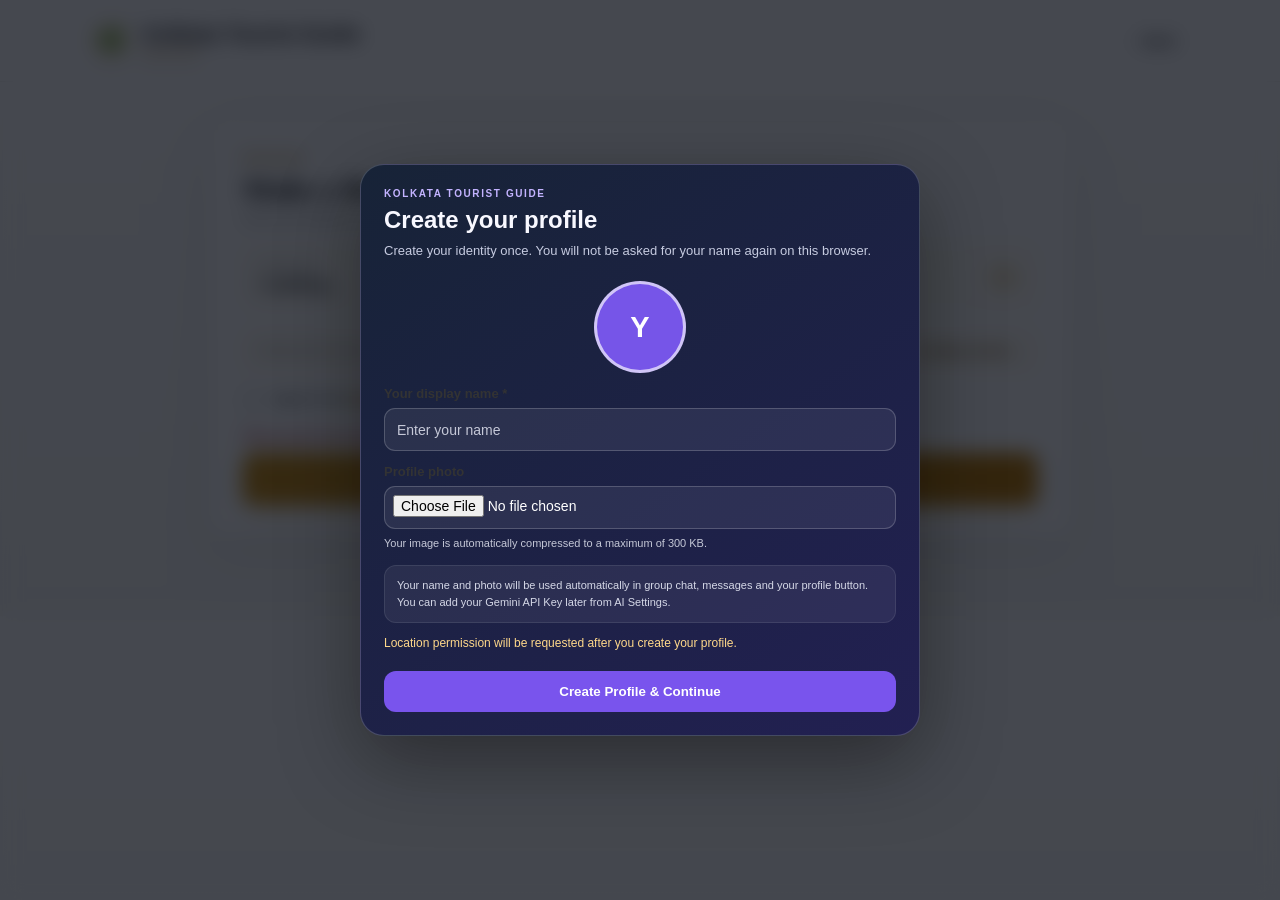
<file: booking.html>
<!DOCTYPE html>
<html lang="en">
<head>
<meta charset="UTF-8">
<meta name="viewport" content="width=device-width, initial-scale=1.0">
<title>Booking | Kolkata Tourist Guide</title>
<style>
/* INTERNAL CSS: css/booking.css */
*{box-sizing:border-box}
:root{--gold:#c58a14;--gold-dark:#9c6807;--gold-soft:#fff7e3;--ink:#191919;--muted:#777;--line:#e8e8e4;--bg:#fafaf8}
html{scroll-behavior:smooth}
body{margin:0;background:linear-gradient(180deg,#fff,#f8f8f6);color:var(--ink);font-family:Inter,Arial,"Noto Sans Bengali",sans-serif}
.booking-topbar{height:82px;background:rgba(255,255,255,.96);border-bottom:1px solid #ecece9;display:flex;align-items:center;justify-content:space-between;padding:0 7%;position:sticky;top:0;z-index:20;backdrop-filter:blur(12px)}
.brand-wrap{display:flex;align-items:center;gap:12px}
.brand-mark{width:42px;height:42px;border-radius:50%;display:grid;place-items:center;background:#f5ecd8;color:var(--gold-dark);font-size:22px}
.brand-name{font-weight:850;font-size:21px;line-height:1.1}
.brand-sub{font-size:9px;letter-spacing:2px;color:var(--gold-dark);font-weight:800;margin-top:4px}
.back-link{color:#333;text-decoration:none;font-weight:750;font-size:14px;padding:10px 14px;border-radius:10px;transition:.2s}
.back-link:hover{background:#f4f4f1;transform:translateX(-2px)}
.booking-shell{max-width:900px;margin:36px auto 80px;padding:0 18px}
.booking-card{background:#fff;border:1px solid #e8e8e4;border-radius:20px;box-shadow:0 15px 55px rgba(0,0,0,.07);overflow:hidden}
.booking-intro{padding:30px 34px 18px}
.eyebrow{font-size:10px;font-weight:900;letter-spacing:2px;color:var(--gold-dark)}
.booking-intro h1{margin:7px 0 5px;font-family:Georgia,serif;font-size:30px;letter-spacing:-.4px}
.booking-intro p{margin:0;color:#777;font-size:13px}
.booking-mode{display:block}
.selected-box{margin:0 34px 4px;background:#fffdf7;border:1px solid #eadfca;border-radius:14px;padding:14px 16px;display:flex;align-items:center;justify-content:space-between;gap:15px}
.label{display:block;font-size:11px;color:#888;margin-bottom:4px}
.selected-box strong{font-size:17px}
.type-pill{font-size:10px;font-weight:900;letter-spacing:1px;background:#f2e7cc;color:var(--gold-dark);padding:8px 11px;border-radius:999px}
.form-section{padding:26px 34px;border-top:1px solid var(--line)}
.section-title{display:flex;gap:11px;align-items:center;margin-bottom:20px}
.section-icon{width:35px;height:35px;border-radius:11px;background:var(--gold-soft);display:grid;place-items:center;font-size:17px;flex:none}
.section-title h2{font-size:17px;margin:0;font-weight:850}
.section-title p{font-size:11px;color:#8a8a8a;margin:3px 0 0}
.section-title small{font-size:12px;color:#999;font-weight:500}
.form-grid{display:grid;grid-template-columns:1fr 1fr;gap:18px}
.form-grid label.full{grid-column:1/-1}
label{display:block;font-size:12px;font-weight:750;color:#333}
label>span{display:block;margin-bottom:8px}
label b{color:#c33}
label em{display:block;font-style:normal;color:#999;font-size:10px;font-weight:500;margin-top:6px}
input,select,textarea{width:100%;border:1px solid #d9d9d5;background:#fff;border-radius:10px;min-height:46px;padding:12px 13px;font:inherit;font-size:13px;color:#242424;outline:none;transition:.2s}
textarea{min-height:105px;resize:vertical;line-height:1.5}
input::placeholder,textarea::placeholder{color:#aaa}
input:focus,select:focus,textarea:focus{border-color:#c49325;box-shadow:0 0 0 4px rgba(196,147,37,.11)}
.phone-row{display:grid;grid-template-columns:105px 1fr;gap:7px}
.phone-row select{border-radius:10px}
.contact-preview{margin:20px 34px 0;padding:13px 15px;border:1px dashed #dfcfaa;border-radius:12px;background:#fffcf5;display:flex;justify-content:space-between;gap:12px;font-size:11px;color:#777}
.contact-preview strong{color:#65460a;font-size:12px}
.terms{display:flex;align-items:flex-start;gap:9px;margin:0;padding:20px 34px 12px;font-size:12px;font-weight:650;color:#444}
.terms input{width:18px;min-height:18px;height:18px;margin:0;accent-color:var(--gold);flex:none}
.terms a{color:#9a6b0b}
.message{min-height:20px;padding:4px 34px 9px;color:#b02a37;font-size:12px;font-weight:700}
.confirm-btn{width:calc(100% - 68px);margin:0 34px 30px;border:0;border-radius:11px;min-height:52px;background:linear-gradient(90deg,#c68a12,#b97600);color:#fff;font-size:16px;font-weight:850;cursor:pointer;box-shadow:0 7px 20px rgba(166,112,0,.20);display:flex;align-items:center;justify-content:center;gap:14px;transition:.2s}
.confirm-btn:hover{filter:brightness(1.04);transform:translateY(-1px)}
.confirm-btn:disabled{opacity:.7;cursor:wait;transform:none}
.arrow{font-size:22px}
.hidden{display:none!important}
.spinner{width:16px;height:16px;border:2px solid rgba(255,255,255,.5);border-top-color:#fff;border-radius:50%;animation:spin .7s linear infinite}
.success-panel{text-align:center;padding:58px 24px}
.success-icon{width:62px;height:62px;border-radius:50%;display:grid;place-items:center;margin:auto;background:#eaf7ed;color:#258844;font-size:32px}
.success-panel h2{margin:16px 0 6px;font-family:Georgia,serif}
.success-panel p{color:#777;font-size:13px}
.booking-id-box{display:inline-flex;gap:10px;align-items:center;background:#faf8f1;border:1px solid #eadfbd;border-radius:10px;padding:12px 16px;margin:12px 0 22px}
.booking-id-box span{color:#777;font-size:11px}
.secondary-btn{border:1px solid #d7d7d2;background:#fff;border-radius:9px;padding:11px 16px;font-weight:750;cursor:pointer}
body.restaurant-mode .booking-card{border-radius:20px}
body.restaurant-mode .booking-intro h1{font-size:29px}
body.restaurant-mode .confirm-btn{background:linear-gradient(90deg,#c88a11,#b97800)}
body.hotel-mode .confirm-btn{background:linear-gradient(90deg,#bd850e,#a97000)}
@keyframes spin{to{transform:rotate(360deg)}}
@media(max-width:700px){
  .booking-topbar{height:70px;padding:0 15px}
  .brand-name{font-size:17px}.brand-sub{font-size:7px;letter-spacing:1.5px}
  .back-link{font-size:0;padding:9px}.back-link:first-letter{font-size:18px}
  .booking-shell{margin:15px auto 45px;padding:0 9px}
  .booking-card{border-radius:16px}
  .booking-intro{padding:23px 19px 14px}.booking-intro h1{font-size:25px}
  .selected-box{margin:0 19px 4px}
  .form-section{padding:22px 19px}.form-grid{grid-template-columns:1fr}.form-grid label.full{grid-column:auto}
  .phone-row{grid-template-columns:96px 1fr}
  .contact-preview{margin:18px 19px 0;flex-direction:column}
  .terms{padding:18px 19px 10px}.message{padding:4px 19px 9px}
  .confirm-btn{width:calc(100% - 38px);margin:0 19px 24px}
}

</style>
</head>
<body>
<header class="booking-topbar">
  <div class="brand-wrap">
    <div class="brand-mark">🌿</div>
    <div>
      <div id="brandName" class="brand-name">Kolkata Tourist Guide</div>
      <div id="brandSub" class="brand-sub">BOOKING</div>
    </div>
  </div>
  <a class="back-link" id="backLink" href="javascript:history.back()">← <span id="backText">Back</span></a>
</header>

<main class="booking-shell">
<section class="booking-card">
  <div class="booking-intro">
    <span class="eyebrow" id="introEyebrow">BOOKING</span>
    <h1 id="pageTitle">Make a Booking</h1>
    <p id="pageSubtitle">Enter your details and submit your booking request.</p>
  </div>

  <form id="bookingForm" novalidate>
    <input type="hidden" id="entityType">
    <input type="hidden" id="entityName">
    <input type="hidden" id="entityId">

    <div class="selected-box">
      <div>
        <span class="label">Booking For</span>
        <strong id="selectedName">Loading...</strong>
      </div>
      <span id="selectedType" class="type-pill">—</span>
    </div>

    <!-- ================= RESTAURANT ================= -->
    <div id="restaurantFields" class="booking-mode hidden">
      <div class="form-section">
        <div class="section-title">
          <span class="section-icon">👤</span>
          <div><h2>Guest Information</h2><p>Tell us how we can contact you.</p></div>
        </div>
        <div class="form-grid">
          <label>
            <span>Full Name <b>*</b></span>
            <input id="rCustomerName" type="text" maxlength="80" placeholder="Enter your full name" autocomplete="name">
          </label>
          <label>
            <span>Email Address <b>*</b></span>
            <input id="rEmail" type="email" maxlength="120" placeholder="Enter your email address" autocomplete="email">
          </label>
          <label>
            <span>Phone Number <b>*</b></span>
            <div class="phone-row">
              <select id="rCountryCode" aria-label="Country code">
                <option value="+91">🇮🇳 +91</option>
                <option value="+880">🇧🇩 +880</option>
                <option value="+1">🇺🇸 +1</option>
                <option value="+44">🇬🇧 +44</option>
                <option value="+61">🇦🇺 +61</option>
              </select>
              <input id="rPhone" type="tel" inputmode="numeric" maxlength="15" placeholder="Enter your phone number" autocomplete="tel-national">
            </div>
          </label>
          <label class="full">
            <span>Country / Nationality <b>*</b></span>
            <select id="rNationality">
              <option value="">Select your country</option>
              <option>India</option><option>Bangladesh</option><option>Nepal</option>
              <option>Bhutan</option><option>Sri Lanka</option><option>United States</option>
              <option>United Kingdom</option><option>Australia</option><option>Canada</option><option>Other</option>
            </select>
          </label>
        </div>
      </div>

      <div class="form-section">
        <div class="section-title">
          <span class="section-icon">🎂</span>
          <div><h2>Special Occasion <small>(Optional)</small></h2></div>
        </div>
        <select id="rOccasion">
          <option value="">Select occasion (e.g., Birthday, Anniversary)</option>
          <option>Birthday</option><option>Anniversary</option><option>Business Dinner</option>
          <option>Family Gathering</option><option>Date Night</option><option>Other</option>
        </select>
      </div>

      <div class="form-section">
        <div class="section-title">
          <span class="section-icon">📅</span>
          <div><h2>Booking Details</h2></div>
        </div>
        <div class="form-grid">
          <label>
            <span>Date <b>*</b></span>
            <input id="rDate" type="date">
          </label>
          <label>
            <span>Time <b>*</b></span>
            <select id="rTime">
              <option value="">Select time</option>
              <option>12:00 PM</option><option>12:30 PM</option><option>1:00 PM</option><option>1:30 PM</option>
              <option>2:00 PM</option><option>2:30 PM</option><option>6:30 PM</option><option>7:00 PM</option>
              <option>7:30 PM</option><option>8:00 PM</option><option>8:30 PM</option><option>9:00 PM</option>
              <option>9:30 PM</option><option>10:00 PM</option>
            </select>
          </label>
          <label>
            <span>Number of Guests <b>*</b></span>
            <select id="rGuests">
              <option value="">Select number of guests</option>
              <option value="1">1 Guest</option><option value="2">2 Guests</option><option value="3">3 Guests</option>
              <option value="4">4 Guests</option><option value="5">5 Guests</option><option value="6">6 Guests</option>
              <option value="7">7 Guests</option><option value="8">8 Guests</option><option value="9">9 Guests</option>
              <option value="10">10 Guests</option><option value="11">11 Guests</option><option value="12">12 Guests</option>
            </select>
          </label>
          <label>
            <span>Table Preference <small>(Optional)</small></span>
            <select id="rTable">
              <option value="">Select preference</option>
              <option>Indoor</option><option>Outdoor</option><option>Window Seat</option>
              <option>Quiet Area</option><option>Bar / Lounge</option><option>Private Dining</option><option>No Preference</option>
            </select>
            <em>We'll do our best to accommodate your preference.</em>
          </label>
        </div>
      </div>

      <div class="form-section">
        <div class="section-title">
          <span class="section-icon">🍴</span>
          <div><h2>Dining Preferences <small>(Optional)</small></h2></div>
        </div>
        <div class="form-grid">
          <label>
            <span>Seating Area</span>
            <select id="rSeating">
              <option value="">Select seating area</option>
              <option>Indoor</option><option>Outdoor</option><option>Private Dining</option>
              <option>Rooftop</option><option>Window Side</option><option>No Preference</option>
            </select>
          </label>
          <label>
            <span>Dietary Preference</span>
            <select id="rDiet">
              <option value="">Select preference</option>
              <option>None</option><option>Vegetarian</option><option>Vegan</option>
              <option>Jain</option><option>Halal</option><option>Gluten Free</option><option>Other</option>
            </select>
          </label>
          <label class="full">
            <span>Additional Requests</span>
            <textarea id="rRequests" maxlength="500" placeholder="Any special requests or preferences?"></textarea>
            <em>e.g. Window seat, High chair, Allergy information, etc.</em>
          </label>
        </div>
      </div>
    </div>

    <!-- ================= HOTEL: PRESERVED WORKING FLOW ================= -->
    <div id="hotelFields" class="booking-mode hidden">
      <div class="form-section">
        <div class="section-title"><span class="section-icon">👤</span><div><h2>Guest Information</h2></div></div>
        <div class="form-grid">
          <label><span>Full Name <b>*</b></span><input id="hCustomerName" type="text" maxlength="80" placeholder="Enter your full name" autocomplete="name"></label>
          <label><span>Mobile Number <b>*</b></span><input id="hPhone" type="tel" inputmode="numeric" maxlength="15" placeholder="Enter mobile number" autocomplete="tel"></label>
          <label class="full"><span>Email Address</span><input id="hEmail" type="email" maxlength="120" placeholder="Enter your email address" autocomplete="email"></label>
        </div>
      </div>
      <div class="form-section">
        <div class="section-title"><span class="section-icon">📅</span><div><h2>Stay Information</h2></div></div>
        <div class="form-grid">
          <label><span>Check-in Date <b>*</b></span><input id="hCheckin" type="date"></label>
          <label><span>Check-out Date <b>*</b></span><input id="hCheckout" type="date"></label>
          <label><span>Number of Guests <b>*</b></span><select id="hGuests">
            <option value="1">1 Guest</option><option value="2">2 Guests</option><option value="3">3 Guests</option>
            <option value="4">4 Guests</option><option value="5">5 Guests</option><option value="6">6 Guests</option>
            <option value="7">7 Guests</option><option value="8">8 Guests</option><option value="9">9 Guests</option><option value="10">10 Guests</option>
          </select></label>
          <label id="roomTypeWrap"><span>Room Type</span><select id="roomType"><option value="">Select room type</option></select></label>
        </div>
      </div>
      <div class="form-section"><div class="section-title"><span class="section-icon">📝</span><div><h2>Special Requests <small>(Optional)</small></h2></div></div><textarea id="hRequests" maxlength="500" placeholder="Any special requests or preferences?"></textarea></div>
      <div class="form-section"><div class="section-title"><span class="section-icon">📍</span><div><h2>Guest Address <small>(Optional)</small></h2></div></div><input id="hAddress" maxlength="250" placeholder="Enter your address"></div>
    </div>

    <div class="contact-preview" id="contactPreview">
      <span>Booking will be sent to</span>
      <strong id="businessContactPreview">Loading contact…</strong>
    </div>

    <label class="terms">
      <input id="terms" type="checkbox">
      <span>I agree to the <a href="#">Terms &amp; Conditions</a> and <a href="#">Privacy Policy</a></span>
    </label>

    <div id="message" class="message" role="alert" aria-live="polite"></div>

    <button id="submitBtn" class="confirm-btn" type="submit">
      <span id="submitText">Confirm Booking</span><span class="arrow">→</span><span id="spinner" class="spinner hidden"></span>
    </button>
  </form>

  <div id="successPanel" class="success-panel hidden">
    <div class="success-icon">✓</div>
    <h2>Booking Request Ready</h2>
    <p>Your booking details have been prepared and WhatsApp has been opened.</p>
    <div class="booking-id-box"><span>Booking ID</span><strong id="bookingId">—</strong></div>
    <button type="button" id="newBookingBtn" class="secondary-btn">Make Another Booking</button>
  </div>
</section>
</main>
<script src="github-pages.js"></script>
<script>
/* INTERNAL JS: js/booking.js */
(() => {
"use strict";

const $ = id => document.getElementById(id);
const clean = v => String(v ?? "").trim();
const digits = v => clean(v).replace(/\D/g, "");
const today = () => {
  const d = new Date();
  return `${d.getFullYear()}-${String(d.getMonth()+1).padStart(2,"0")}-${String(d.getDate()).padStart(2,"0")}`;
};

let type = "";
let entityId = "";
let business = null;
let place = null;
let contact = "";

function showError(text){ $("message").textContent = text || ""; }
function setLoading(on){
  $("submitBtn").disabled = on;
  $("spinner").classList.toggle("hidden", !on);
  $("submitText").textContent = on ? "Preparing WhatsApp…" : "Confirm Booking";
}

function idOf(item, entityType){
  if (!item) return "";
  const keys = entityType === "restaurant"
    ? ["restaurantId","Restaurant ID","restaurantID","restaurant_id","businessId","businessID","business_id","id"]
    : ["hotelId","Hotel ID","hotelID","hotel_id","businessId","businessID","business_id","id"];
  for(const k of keys){ const v=clean(item[k]); if(v) return v; }
  return "";
}

function phoneOf(item){
  return clean(item?.contactNumber || item?.phone || item?.whatsapp || "");
}

function normalizeWhatsAppNumber(value){
  let n = digits(value);
  if(n.startsWith("00")) n = n.slice(2);
  if(n.length === 10) n = "91" + n;
  return n;
}

async function loadBusiness(){
  const p = new URLSearchParams(location.search);
  type = clean(p.get("type")).toLowerCase();
  entityId = clean(p.get("id") || p.get("entityId"));
  const requestedPlaceId = clean(p.get("placeId"));

  if(type !== "restaurant" && type !== "hotel"){
    throw new Error("Please open this booking page from a valid Hotel or Restaurant.");
  }
  if(!entityId){
    throw new Error("Booking ID is missing. Please open Booking from the selected business.");
  }

  const response = await fetch("data/places.json", {cache:"no-store"});
  if(!response.ok) throw new Error(`Could not load places.json (${response.status}).`);
  const raw = await response.json();
  const places = Array.isArray(raw) ? raw : (Array.isArray(raw.places) ? raw.places : []);
  if(!Array.isArray(places) || !places.length) throw new Error("places.json does not contain valid place data.");

  for(const candidatePlace of places){
    if(requestedPlaceId && clean(candidatePlace.id) !== requestedPlaceId) continue;
    const list = type === "restaurant" ? candidatePlace.restaurants : candidatePlace.hotels;
    if(!Array.isArray(list)) continue;
    const found = list.find(item => idOf(item,type).toLowerCase() === entityId.toLowerCase());
    if(found){ place = candidatePlace; business = found; break; }
  }

  if(!business) throw new Error(`The selected ${type} was not found in places.json.`);

  const name = clean(business.name || business.hotelName || business.restaurantName || "Business");
  contact = phoneOf(business);

  $("entityType").value = type;
  $("entityId").value = idOf(business,type);
  $("entityName").value = name;
  $("selectedName").textContent = name;
  $("selectedType").textContent = type.toUpperCase();
  $("brandName").textContent = name;
  $("brandSub").textContent = type === "restaurant" ? "RESTAURANT BOOKING" : "HOTEL BOOKING";
  $("backText").textContent = type === "restaurant" ? "Back to Restaurant" : "Back to Hotels";
  $("pageTitle").textContent = type === "restaurant" ? "Reserve a Table" : "Book Your Stay";
  $("pageSubtitle").textContent = type === "restaurant"
    ? "Complete your details and send the booking request directly to the restaurant."
    : "Enter your details and send your booking request directly to the hotel.";
  $("introEyebrow").textContent = `${type.toUpperCase()} BOOKING`;
  $("businessContactPreview").textContent = contact || "No contact number in places.json";

  $("restaurantFields").classList.toggle("hidden", type !== "restaurant");
  $("hotelFields").classList.toggle("hidden", type !== "hotel");
  document.body.classList.toggle("restaurant-mode", type === "restaurant");
  document.body.classList.toggle("hotel-mode", type === "hotel");
  document.title = `${name} Booking | Kolkata Tourist Guide`;

  const backUrl = type === "restaurant"
    ? `/restaurant.html?id=${encodeURIComponent(place.id)}`
    : `/hotel.html?id=${encodeURIComponent(place.id)}`;
  $("backLink").href = backUrl;

  if(type === "restaurant"){
    $("rDate").min = today();
  }else{
    $("hCheckin").min = today();
    $("hCheckout").min = today();
    await loadHotelRooms();
  }
}

async function loadHotelRooms(){
  const rooms = Array.isArray(business.rooms)
    ? business.rooms
    : (Array.isArray(business.roomTypes) ? business.roomTypes : []);
  const select = $("roomType");
  select.innerHTML = '<option value="">Select room type</option>';
  rooms.forEach(room => {
    const r = typeof room === "string" ? {name:room} : room;
    const o = document.createElement("option");
    o.value = clean(r.name || r.type);
    o.textContent = `${clean(r.name || r.type || "Room")}${r.price || r.rate ? ` — ${r.price || r.rate}` : ""}`;
    select.appendChild(o);
  });
}

function validate(){
  if(!$("terms").checked){
    showError("Please agree to the Terms & Conditions and Privacy Policy.");
    return false;
  }

  if(type === "restaurant"){
    if(!clean($("rCustomerName").value) || !clean($("rEmail").value) ||
       !clean($("rPhone").value) || !clean($("rNationality").value) ||
       !clean($("rDate").value) || !clean($("rTime").value) || !clean($("rGuests").value)){
      showError("Please complete all required restaurant booking fields.");
      return false;
    }
    if(!/^[^\s@]+@[^\s@]+\.[^\s@]+$/.test(clean($("rEmail").value))){
      showError("Please enter a valid email address.");
      return false;
    }
    if(digits($("rPhone").value).length < 7){
      showError("Please enter a valid phone number.");
      return false;
    }
  }else{
    if(!clean($("hCustomerName").value) || !clean($("hPhone").value) ||
       !clean($("hCheckin").value) || !clean($("hCheckout").value) || !clean($("hGuests").value)){
      showError("Please complete all required hotel booking fields.");
      return false;
    }
    if(new Date($("hCheckout").value) <= new Date($("hCheckin").value)){
      showError("Check-out date must be after check-in date.");
      return false;
    }
    if(digits($("hPhone").value).length < 10){
      showError("Please enter a valid mobile number.");
      return false;
    }
    if(clean($("hEmail").value) && !/^[^\s@]+@[^\s@]+\.[^\s@]+$/.test(clean($("hEmail").value))){
      showError("Please enter a valid email address.");
      return false;
    }
  }
  return true;
}

function buildData(){
  if(type === "restaurant"){
    return {
      entityType:type, entityName:$("entityName").value, entityId,
      customerName:clean($("rCustomerName").value),
      email:clean($("rEmail").value),
      customerPhone:digits($("rPhone").value),
      countryCode:$("rCountryCode").value,
      nationality:clean($("rNationality").value),
      occasion:clean($("rOccasion").value),
      bookingDate:clean($("rDate").value),
      bookingTime:clean($("rTime").value),
      guests:Number($("rGuests").value),
      tablePreference:clean($("rTable").value),
      seatingArea:clean($("rSeating").value),
      dietaryPreference:clean($("rDiet").value),
      additionalRequests:clean($("rRequests").value),
      placeName:clean(place?.name)
    };
  }

  return {
    entityType:type, entityName:$("entityName").value, entityId,
    customerName:clean($("hCustomerName").value),
    email:clean($("hEmail").value),
    customerPhone:digits($("hPhone").value),
    checkIn:clean($("hCheckin").value),
    checkOut:clean($("hCheckout").value),
    guests:Number($("hGuests").value),
    roomType:clean($("roomType").value),
    specialRequest:clean($("hRequests").value),
    address:clean($("hAddress").value),
    placeName:clean(place?.name)
  };
}

function createBookingId(){
  const prefix = type === "restaurant" ? "REST" : "HOTEL";
  return `KTG-${prefix}-BOOK-${Date.now().toString(36).toUpperCase()}-${Math.random().toString(36).slice(2,7).toUpperCase()}`;
}

function messageText(data, bookingId){
  const lines = [
    type === "restaurant" ? "🍽️ KTG RESTAURANT TABLE BOOKING" : "🏨 KTG HOTEL BOOKING REQUEST",
    "",
    `Business: ${data.entityName}`,
    `Business ID: ${data.entityId}`,
    `Tourist Place: ${data.placeName || "Kolkata"}`,
    `Booking ID: ${bookingId}`,
    "",
    `Customer: ${data.customerName}`,
    `Phone: ${data.countryCode || "+91"} ${data.customerPhone}`,
    data.email ? `Email: ${data.email}` : "",
    data.nationality ? `Nationality: ${data.nationality}` : "",
    `Guests: ${data.guests}`
  ];

  if(type === "restaurant"){
    lines.push(
      `Date: ${data.bookingDate}`,
      `Time: ${data.bookingTime}`,
      data.occasion ? `Special Occasion: ${data.occasion}` : "",
      data.tablePreference ? `Table Preference: ${data.tablePreference}` : "",
      data.seatingArea ? `Seating Area: ${data.seatingArea}` : "",
      data.dietaryPreference ? `Dietary Preference: ${data.dietaryPreference}` : "",
      data.additionalRequests ? `Additional Requests: ${data.additionalRequests}` : ""
    );
  }else{
    lines.push(
      `Check-in: ${data.checkIn}`,
      `Check-out: ${data.checkOut}`,
      data.roomType ? `Room Type: ${data.roomType}` : "",
      data.specialRequest ? `Special Request: ${data.specialRequest}` : "",
      data.address ? `Guest Address: ${data.address}` : ""
    );
  }

  lines.push("", "Sent from Kolkata Tourist Guide (KTG)");
  return lines.filter(Boolean).join("\n");
}

function openWhatsApp(data, bookingId){
  const number = normalizeWhatsAppNumber(contact);
  if(!number || number.length < 11){
    throw new Error("This business does not have a valid WhatsApp contact number in places.json.");
  }

  const url = `https://wa.me/${number}?text=${encodeURIComponent(messageText(data,bookingId))}`;

  // Same-tab first is more reliable with popup blockers; WhatsApp itself decides
  // whether to open the app or web client.
  window.location.assign(url);
}

$("bookingForm").addEventListener("submit", event => {
  event.preventDefault();
  showError("");

  if(!business){
    showError("Booking business could not be loaded.");
    return;
  }
  if(!validate()) return;

  const data = buildData();
  const bookingId = createBookingId();

  try{
    localStorage.setItem("ktg_last_booking", JSON.stringify({
      ...data, bookingId,
      whatsappNumber:normalizeWhatsAppNumber(contact),
      createdAt:new Date().toISOString()
    }));
  }catch(_){}

  setLoading(true);
  try{
    openWhatsApp(data, bookingId);
  }catch(error){
    setLoading(false);
    showError(error.message || "Could not open WhatsApp.");
  }
});

$("newBookingBtn").addEventListener("click", () => {
  $("successPanel").classList.add("hidden");
  $("bookingForm").classList.remove("hidden");
  $("bookingForm").reset();
  loadBusiness().catch(err => showError(err.message));
});

loadBusiness().catch(error => {
  console.error("Booking load error:", error);
  showError(error.message || "Could not load booking information.");
});
})();

</script>
<script src="profile.js"></script>
</body>
</html>
</file>
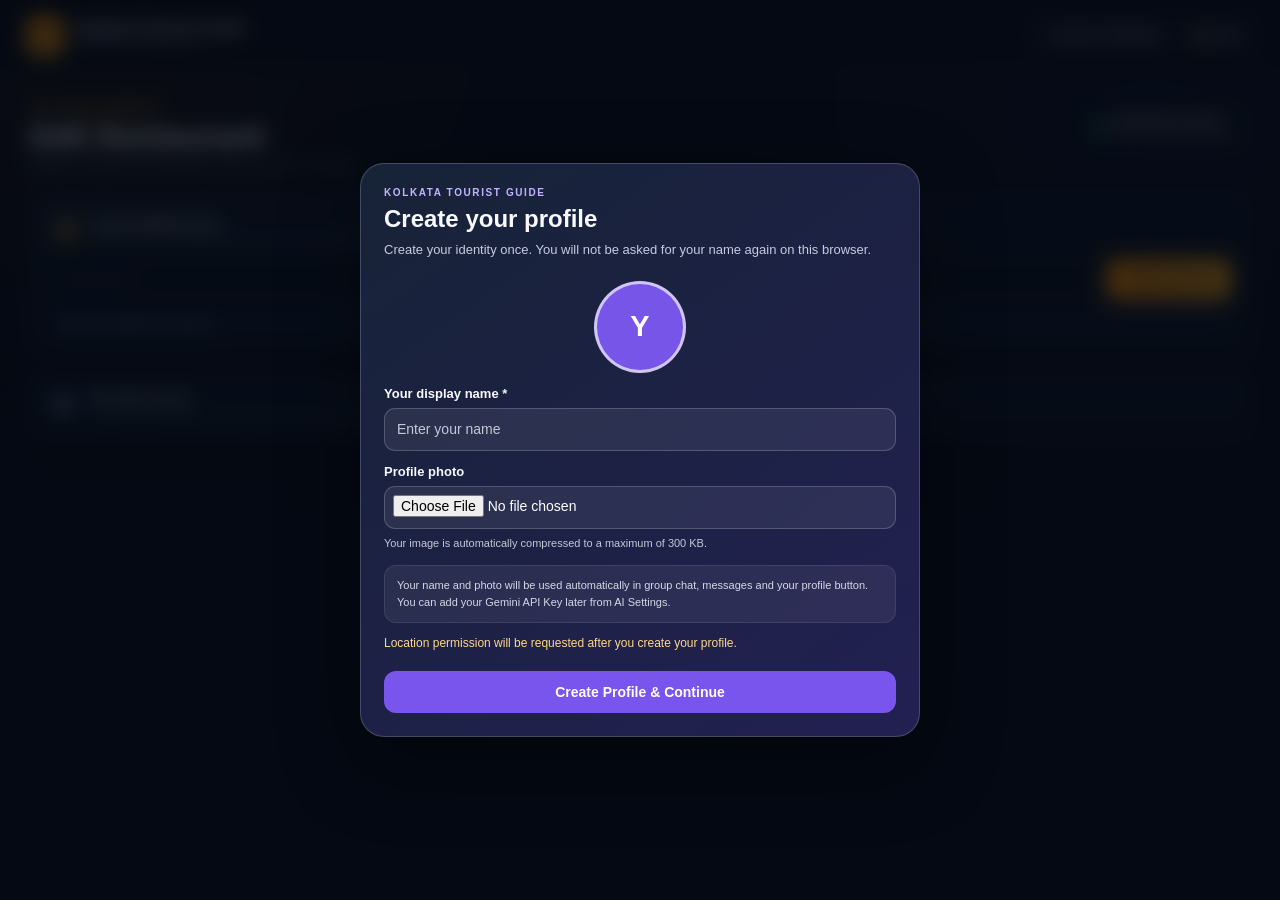
<file: edit.html>
<!doctype html>
<html lang="en">
<head>
  <meta charset="UTF-8">
  <meta name="viewport" content="width=device-width,initial-scale=1.0">
  <meta name="description" content="KTG Business Edit Dashboard">
  <title>KTG — Edit Restaurant</title>
  <style>
/* INTERNAL CSS: css/edit.css */
*{box-sizing:border-box}html{scroll-behavior:smooth}body{margin:0;min-height:100vh;font-family:Inter,ui-sans-serif,system-ui,-apple-system,BlinkMacSystemFont,"Segoe UI",Arial,sans-serif;color:#eef2f7;background:radial-gradient(circle at 10% 0%,rgba(255,145,0,.08),transparent 28%),radial-gradient(circle at 90% 10%,rgba(41,98,255,.07),transparent 30%),#080e18}button,input,select,textarea{font:inherit}button{cursor:pointer}.topbar{height:70px;position:sticky;top:0;z-index:50;display:flex;align-items:center;justify-content:space-between;padding:0 26px;background:rgba(8,14,24,.88);border-bottom:1px solid #1c293b;backdrop-filter:blur(18px)}.brand{display:flex;align-items:center;gap:12px}.brand-logo{width:38px;height:38px;border-radius:11px;display:grid;place-items:center;font-size:12px;font-weight:900;color:#15100a;background:linear-gradient(135deg,#ff8a00,#ffb21c);box-shadow:0 7px 22px rgba(255,138,0,.22)}.brand strong{display:block;font-size:14px}.brand span{display:block;margin-top:2px;font-size:10px;color:#7f8da2}.top-actions{display:flex;gap:8px}.ghost-btn,.secondary-btn{border:1px solid #223047;background:#101927;color:#cbd5e1;border-radius:9px;padding:9px 13px;text-decoration:none;font-size:12px}.ghost-btn:hover,.secondary-btn:hover{border-color:#34455f;background:#152033}.shell{width:min(1220px,calc(100% - 48px));margin:auto;padding:34px 0 70px}.page-head{display:flex;justify-content:space-between;align-items:flex-start;gap:24px;margin-bottom:20px}.eyebrow{font-size:10px;letter-spacing:.16em;font-weight:800;color:#f39a20;text-transform:uppercase}.page-head h1{margin:6px 0 5px;font-size:28px;letter-spacing:-.03em}.page-head p,.editor-top p,.selector-top p{margin:0;color:#8190a5;font-size:12px}.session-pill{display:flex;align-items:center;gap:9px;border:1px solid #1e2b3e;background:#0d1624;border-radius:12px;padding:10px 13px}.dot{width:8px;height:8px;border-radius:50%;background:#22c55e;box-shadow:0 0 12px #22c55e}.session-pill b{display:block;font-size:11px}.session-pill small{display:block;color:#738197;font-size:9px;margin-top:2px}.access-card,.selector-card,.editor,.security-note{border:1px solid #1d2b40;background:linear-gradient(180deg,rgba(16,27,43,.96),rgba(10,19,31,.96));border-radius:14px;box-shadow:0 18px 50px rgba(0,0,0,.18)}.access-card{padding:18px;margin-bottom:16px}.access-copy{display:flex;gap:10px;align-items:center;margin-bottom:13px}.access-icon{width:34px;height:34px;border-radius:10px;display:grid;place-items:center;background:rgba(255,159,28,.12)}.access-copy b{font-size:12px}.access-copy small{display:block;color:#758399;font-size:10px;margin-top:2px}.access-row{display:grid;grid-template-columns:1fr auto;gap:8px}.edit-input{width:100%;min-height:40px;padding:9px 11px;border:1px solid #24344b;border-radius:8px;background:#0a1321;color:#edf2f7;outline:none;font-size:11px;transition:.2s}.edit-input:focus{border-color:#e58b17;box-shadow:0 0 0 3px rgba(229,139,23,.1)}.edit-input::placeholder{color:#536176}.edit-input[readonly]{color:#7f8da1;background:#101a29}.primary-btn,.save-btn,.danger-btn{border:0;border-radius:8px;min-height:40px;padding:9px 15px;font-size:11px;font-weight:800}.primary-btn,.save-btn{color:#16100a;background:linear-gradient(135deg,#ff8a00,#ffb31b);box-shadow:0 7px 20px rgba(255,138,0,.15)}.primary-btn:hover,.save-btn:hover{filter:brightness(1.06);transform:translateY(-1px)}.status{margin-top:10px;padding:9px 11px;border-radius:8px;font-size:10px}.status.info{color:#b9c7da;background:#101c2d;border:1px solid #203149}.status.success{color:#a7f3c1;background:rgba(34,197,94,.08);border:1px solid rgba(34,197,94,.18)}.status.error{color:#fecaca;background:rgba(239,68,68,.08);border:1px solid rgba(239,68,68,.18)}.status.warning{color:#fde68a;background:rgba(245,158,11,.08);border:1px solid rgba(245,158,11,.18)}[hidden]{display:none!important}.selector-card{padding:18px;margin-bottom:16px}.selector-top,.editor-top{display:flex;justify-content:space-between;align-items:flex-start;gap:16px}.selector-top h2,.editor-top h2{margin:4px 0 4px;font-size:17px}.step-chip{border:1px solid #5c3b14;color:#ffb13a;background:rgba(255,159,28,.08);padding:6px 9px;border-radius:7px;font-size:10px;font-weight:900}.selector-grid{display:grid;grid-template-columns:repeat(3,1fr);gap:12px;margin-top:16px}.selector-grid label,.field label{font-size:10px;font-weight:700;color:#aeb9c9}.selector-grid .edit-input{margin-top:6px}.selector-actions{display:flex;justify-content:flex-end;margin-top:13px}.editor{overflow:hidden}.editor-top{padding:19px 20px;border-bottom:1px solid #1b293b}.editor-meta{text-align:right;color:#6f7d91;font-size:9px}.editor-meta span{display:block;color:#55d98a;margin-bottom:4px}.editor-meta small{font-family:ui-monospace,monospace}.editor-grid{padding:14px;display:grid;grid-template-columns:repeat(2,minmax(0,1fr));gap:10px}.section-card{border:1px solid #1c2a3e;border-radius:11px;background:rgba(8,16,27,.55);overflow:hidden}.section-card.wide{grid-column:1/-1}.section-head{display:flex;align-items:center;gap:9px;padding:12px 13px;border-bottom:1px solid #1b293b;background:linear-gradient(180deg,#111e2e,#0d1827)}.section-icon{width:28px;height:28px;border-radius:8px;display:grid;place-items:center;background:rgba(255,159,28,.1);font-size:13px}.section-head b{font-size:11px}.section-head small{display:block;color:#65748a;font-size:8px;margin-top:2px}.section-body{padding:12px;display:grid;grid-template-columns:repeat(2,minmax(0,1fr));gap:10px}.field.wide{grid-column:1/-1}.field .edit-input{margin-top:5px}.field textarea{min-height:82px;resize:vertical;line-height:1.45}.field-help{display:block;color:#5f6e83;font-size:8px;margin-top:4px}.readonly-field{opacity:.58}.array-field{min-height:100px}.image-list{display:grid;grid-template-columns:repeat(3,1fr);gap:8px;margin-top:6px}.image-preview{position:relative;height:105px;border:1px solid #24344b;border-radius:8px;overflow:hidden;background:#09111d}.image-preview img{width:100%;height:100%;object-fit:cover;display:block}.image-preview span{position:absolute;left:5px;bottom:5px;padding:3px 5px;border-radius:5px;background:rgba(0,0,0,.68);font-size:8px}.sticky-save{position:sticky;bottom:0;display:flex;justify-content:flex-end;gap:8px;padding:12px 14px;background:rgba(8,15,25,.94);border-top:1px solid #1d2b40;backdrop-filter:blur(14px)}.save-btn{min-width:170px}.danger-btn{background:#dc2626;color:#fff}.security-note{display:flex;gap:11px;align-items:flex-start;margin-top:16px;padding:14px 16px}.security-note>span{width:30px;height:30px;border-radius:8px;display:grid;place-items:center;background:rgba(59,130,246,.1)}.security-note b{font-size:11px}.security-note p{margin:4px 0 0;color:#69788e;font-size:9px;line-height:1.6}.modal{position:fixed;inset:0;z-index:100;display:grid;place-items:center;padding:20px;background:rgba(2,6,23,.76);backdrop-filter:blur(8px)}.modal-box{width:min(390px,100%);padding:23px;border:1px solid #29384e;border-radius:15px;background:#0d1726;box-shadow:0 30px 90px rgba(0,0,0,.45)}.modal-icon{width:42px;height:42px;display:grid;place-items:center;border-radius:11px;background:rgba(239,68,68,.1);margin-bottom:10px}.modal-box h3{margin:0;font-size:16px}.modal-box p{font-size:11px;color:#758399;line-height:1.6}.modal-actions{display:flex;justify-content:flex-end;gap:8px;margin-top:16px}@media(max-width:900px){.shell{width:min(100% - 28px,1220px)}.page-head{flex-direction:column}.selector-grid,.editor-grid{grid-template-columns:1fr}.section-card.wide{grid-column:auto}.section-body{grid-template-columns:1fr}.field.wide{grid-column:auto}}@media(max-width:600px){.topbar{padding:0 14px}.brand strong{font-size:12px}.top-actions .ghost-btn:first-child{display:none}.shell{padding-top:20px}.page-head h1{font-size:23px}.session-pill{width:100%}.access-row{grid-template-columns:1fr}.selector-actions .primary-btn{width:100%}.sticky-save{flex-direction:column}.sticky-save button{width:100%}.image-list{grid-template-columns:1fr 1fr}}

</style>
</head>
<body>
  <header class="topbar">
    <div class="brand">
      <div class="brand-logo">KTG</div>
      <div><strong>Kolkata Tourist Guide</strong><span>Business Edit Dashboard</span></div>
    </div>
    <div class="top-actions">
      <a href="index.html" class="ghost-btn">← Back to Website</a>
      <button id="lockButton" class="ghost-btn" type="button">🔒 Lock</button>
    </div>
  </header>

  <main class="shell">
    <section class="page-head">
      <div>
        <div class="eyebrow">KTG MANAGEMENT</div>
        <h1 id="pageTitle">Edit Restaurant</h1>
        <p id="pageSubtitle">Update restaurant information and save your changes.</p>
      </div>
      <div class="session-pill"><span class="dot"></span><div><b>Protected session</b><small>Edit ID verification required</small></div></div>
    </section>

    <section id="accessCard" class="access-card">
      <div class="access-copy"><span class="access-icon">🔐</span><div><b>Secure Edit Access</b><small>Verify your authorized Edit ID to open the business editor.</small></div></div>
      <div class="access-row">
        <input id="editId" class="edit-input" type="password" placeholder="Enter Edit ID" autocomplete="off">
        <button id="verifyButton" class="primary-btn" type="button">✓ Verify Edit ID</button>
      </div>
      <div id="statusMessage" class="status info" role="status" aria-live="polite">Enter your Edit ID to continue.</div>
    </section>

    <section id="entitySection" class="selector-card" hidden>
      <div class="selector-top">
        <div><div class="eyebrow">BUSINESS</div><h2>Select Business</h2><p>Choose the business that you want to edit.</p></div>
        <span class="step-chip">02</span>
      </div>
      <div class="selector-grid">
        <label>Business Type<select id="entityType" class="edit-input"><option value="">Select Type</option><option value="restaurant">🍽️ Restaurant</option><option value="hotel">🏨 Hotel</option></select></label>
        <label>Business ID<input id="entityId" class="edit-input" placeholder="REST-VICTORIA-MEMORIAL-001" autocomplete="off"></label>
        <label>Business Name<input id="entityName" class="edit-input" placeholder="Optional business name" autocomplete="off"></label>
      </div>
      <div class="selector-actions"><button id="loadButton" class="primary-btn" type="button" disabled>📂 Load Business</button></div>
    </section>

    <form id="mainEditForm" class="editor" hidden>
      <div class="editor-top">
        <div><div class="eyebrow" id="editorType">RESTAURANT</div><h2 id="editorTitle">Edit Restaurant</h2><p id="editorSubtitle"></p></div>
        <div class="editor-meta"><span>● Live record</span><small id="recordId"></small></div>
      </div>
      <div id="editorGrid" class="editor-grid"></div>
      <div id="saveMessage" class="status" hidden></div>
      <div class="sticky-save"><button id="resetButton" class="secondary-btn" type="button">↶ Reset</button><button id="logoutBtn" class="secondary-btn" type="button">🔒 Logout</button><button id="saveButton" class="save-btn" type="submit">💾 Save Changes</button></div>
    </form>

    <section class="security-note"><span>🛡️</span><div><b>KTG Edit System</b><p>Business IDs and protected system fields remain locked. Changes are sent to the KTG backend through the existing admin API.</p></div></section>
  </main>

  <div id="lockModal" class="modal" hidden><div class="modal-box"><div class="modal-icon">🔒</div><h3>Lock Edit System?</h3><p>Your current editing session will be locked. You will need to verify the Edit ID again.</p><div class="modal-actions"><button id="cancelLockButton" class="secondary-btn" type="button">Cancel</button><button id="confirmLockButton" class="danger-btn" type="button">Lock Dashboard</button></div></div></div>

  <script>window.__KTG_SERVER_MODE__=true;</script>
<script src="github-pages.js"></script>
<script>
/* INTERNAL JS: js/edit.js */
"use strict";

document.addEventListener("DOMContentLoaded", () => {
  const state={verified:false,editId:"",entityType:"",entityId:"",entityName:"",placeId:"",entity:null};
  const $=id=>document.getElementById(id);
  const editIdInput=$("editId"), verifyButton=$("verifyButton"), entityTypeInput=$("entityType"), entityIdInput=$("entityId"), entityNameInput=$("entityName"), loadButton=$("loadButton"), entitySection=$("entitySection"), editor=$("mainEditForm"), editorGrid=$("editorGrid"), editorTitle=$("editorTitle"), editorSubtitle=$("editorSubtitle"), editorType=$("editorType"), recordId=$("recordId"), saveButton=$("saveButton"), resetButton=$("resetButton"), logoutBtn=$("logoutBtn"), status=$("statusMessage"), saveMessage=$("saveMessage"), lockButton=$("lockButton"), lockModal=$("lockModal"), cancelLockButton=$("cancelLockButton"), confirmLockButton=$("confirmLockButton");
  const p=new URLSearchParams(location.search);
  const urlType=(p.get("type")||"").trim().toLowerCase();
  const placeId=(p.get("placeId")||"").trim();
  const urlEntityId=(p.get("restaurantId")||p.get("hotelId")||p.get("entityId")||"").trim();
  state.placeId=placeId;

  const esc=v=>String(v??"").replace(/&/g,"&amp;").replace(/</g,"&lt;").replace(/>/g,"&gt;").replace(/"/g,"&quot;").replace(/'/g,"&#039;");
  const clean=v=>String(v??"").trim();
  const cap=v=>{v=clean(v);return v?v[0].toUpperCase()+v.slice(1):""};
  const label=k=>String(k).replace(/([A-Z])/g," $1").replace(/[_-]/g," ").replace(/^\w/,c=>c.toUpperCase()).trim();
  const typeOf=k=>{const s=String(k).toLowerCase();if(s.includes("email"))return"email";if(s.includes("phone")||s.includes("mobile")||s.includes("contact"))return"tel";if(s.includes("date"))return"date";if(s.includes("time"))return"time";if(s.includes("url")||s.includes("website")||s.includes("link")||s.includes("image")||s.includes("photo")||s.includes("maps"))return"url";return"text"};
  function msg(text,type="info",target=status){target.textContent=text;target.className=`status ${type}`;target.hidden=false}
  function loading(btn,on,normal,wait){if(!btn)return;btn.disabled=on;btn.textContent=on?wait:normal}
  function entityId(e){return clean(e?.id||e?.businessId||e?.restaurantId||e?.hotelId||e?.["Restaurant ID"]||e?.["Hotel ID"])}
  function entityName(e){return clean(e?.name||e?.restaurantName||e?.hotelName||e?.title||"Business")}
  function protectedKey(k){const s=String(k).toLowerCase();return s==="id"||s==="businessid"||s==="hotelid"||s==="restaurantid"||s==="editid"||k==="Restaurant ID"||k==="Hotel ID"||k==="Edit ID"||s==="updatedat"}

  const groups=[
    {title:"Basic Information",icon:"▣",keys:["name","description","shortInfo","cuisine","cuisineType","price","priceUnit","averageCost","roomType"]},
    {title:"Location Information",icon:"⌖",keys:["address","location","area","locality","city","state","pincode","postalCode","latitude","longitude","googleMaps","googleMapsLink","metroStation","distance"]},
    {title:"Contact Information",icon:"⌕",keys:["contactNumber","phone","alternatePhone","email","website","officialWebsite","bookingLink"]},
    {title:"Restaurant / Hotel Details",icon:"◉",keys:["hotel","rating","averageRating","reviews","openingTime","closingTime","openingHours","closingDay","closedDay","seatingCapacity","specialties","specialities","highlights"]},
    {title:"Facilities & Services",icon:"✦",keys:["facilities","amenities","services"]},
    {title:"Images & Photos",icon:"▧",keys:["image","images","photo","photos","photo2","photo3","photo4","photo5","photo6"]},
    {title:"Menu / Rooms / Policies",icon:"☷",keys:["menu","rooms","policies","cancellation","payment","children","pets"]}
  ];
  function createControl(key,value){
    let input;
    if(Array.isArray(value)|| (value!==null&&typeof value==="object")){
      input=document.createElement("textarea");input.className="edit-input array-field";input.value=JSON.stringify(value,null,2);input.dataset.type=Array.isArray(value)?"array":"object";
    }else if(typeof value==="boolean"){
      input=document.createElement("select");input.className="edit-input";input.innerHTML='<option value="true">True</option><option value="false">False</option>';input.value=String(value);input.dataset.type="boolean";
    }else{
      input=document.createElement("input");input.className="edit-input";input.type=typeof value==="number"?"number":typeOf(key);input.step=typeof value==="number"?"any":undefined;input.value=clean(value);input.dataset.type=typeof value==="number"?"number":"string";
    }
    input.dataset.field=key;
    if(protectedKey(key)){input.readOnly=input.tagName!=="SELECT";input.classList.add("readonly-field");}
    return input;
  }
  function fieldEl(key,value,wide=false){
    const wrap=document.createElement("div");wrap.className=`field${wide?" wide":""}`;
    const lab=document.createElement("label");lab.textContent=label(key);wrap.appendChild(lab);
    wrap.appendChild(createControl(key,value));
    return wrap;
  }
  function render(entity,type){
    editorGrid.innerHTML="";
    const used=new Set(); const keys=Object.keys(entity||{});
    const allGroups=groups.map(g=>({...g,keys:g.keys.filter(k=>keys.includes(k))})).filter(g=>g.keys.length);
    allGroups.forEach((g,idx)=>{
      const card=document.createElement("section");card.className=`section-card${g.title==="Images & Photos"||g.title==="Menu / Rooms / Policies"?" wide":""}`;
      const head=document.createElement("div");head.className="section-head";head.innerHTML=`<span class="section-icon">${g.icon}</span><div><b>${g.title}</b><small>${idx===0?"Core business information":"Manage this part of the business profile"}</small></div>`;card.appendChild(head);
      const body=document.createElement("div");body.className="section-body";
      g.keys.forEach(k=>{used.add(k);body.appendChild(fieldEl(k,entity[k],k==="description"||Array.isArray(entity[k])||typeof entity[k]==="object"))});card.appendChild(body);editorGrid.appendChild(card);
    });
    const extra=keys.filter(k=>!used.has(k)&&!protectedKey(k));
    if(extra.length){const card=document.createElement("section");card.className="section-card wide";const head=document.createElement("div");head.className="section-head";head.innerHTML='<span class="section-icon">⋯</span><div><b>Additional Information</b><small>Other fields stored with this business</small></div>';card.appendChild(head);const body=document.createElement("div");body.className="section-body";extra.forEach(k=>body.appendChild(fieldEl(k,entity[k],Array.isArray(entity[k])||typeof entity[k]==="object")));card.appendChild(body);editorGrid.appendChild(card)}
    if(entity.image||Array.isArray(entity.images)){const imgs=Array.isArray(entity.images)?entity.images:(entity.image?[entity.image]:[]);const urls=imgs.map(x=>typeof x==="string"?x:x?.image).filter(Boolean).slice(0,6);if(urls.length){const card=document.createElement("section");card.className="section-card wide";const head=document.createElement("div");head.className="section-head";head.innerHTML='<span class="section-icon">▧</span><div><b>Photo Preview</b><small>Preview of current image URLs</small></div>';card.appendChild(head);const body=document.createElement("div");body.className="section-body";const f=document.createElement("div");f.className="field wide";const list=document.createElement("div");list.className="image-list";urls.forEach((u,i)=>{const p=document.createElement("div");p.className="image-preview";p.innerHTML=`<img src="${esc(u)}" alt="Photo ${i+1}" onerror="this.style.opacity=.25"><span>Photo ${i+1}</span>`;list.appendChild(p)});f.appendChild(list);body.appendChild(f);card.appendChild(body);editorGrid.appendChild(card)}}
    editor.hidden=false; saveButton.disabled=false; resetButton.disabled=false;
    editorTitle.textContent=`Edit ${cap(type)}`;editorType.textContent=cap(type).toUpperCase();editorSubtitle.textContent=`${entityName(entity)} • ${entityId(entity)}`;recordId.textContent=entityId(entity);document.title=`KTG — Edit ${cap(type)}`;
  }
  function collect(){const data={};editorGrid.querySelectorAll("[data-field]").forEach(input=>{const k=input.dataset.field;if(protectedKey(k))return;const t=input.dataset.type;if(t==="array"||t==="object"){const raw=input.value.trim();if(!raw){data[k]=t==="array"?[]:{};return}try{data[k]=JSON.parse(raw)}catch(e){throw new Error(`${label(k)} contains invalid JSON.`)}}else if(t==="boolean")data[k]=input.value==="true";else if(t==="number")data[k]=input.value.trim()===""?null:Number(input.value);else data[k]=input.value});return data}
  async function verify(){const editId=clean(editIdInput.value),type=clean(entityTypeInput.value).toLowerCase(),id=clean(entityIdInput.value),name=clean(entityNameInput.value);if(!editId)return msg("Please enter your Edit ID.","warning");if(!["hotel","restaurant"].includes(type))return msg("Please select Hotel or Restaurant first.","warning");if(!id&&!name)return msg("Business ID or Business Name is required.","warning");loading(verifyButton,true,"✓ Verify Edit ID","Verifying...");try{const r=await fetch("/api/admin/verify",{method:"POST",headers:{"Content-Type":"application/json"},body:JSON.stringify({editId,entityType:type,entityId:id,entityName:name,placeId:state.placeId})});const result=await r.json();if(!r.ok||!result.success){state.verified=false;return msg(result.message||"Invalid Edit ID.","error")}state.verified=true;state.editId=editId;state.entityType=result.entityType||type;state.entityId=result.entityId||id;state.placeId=result.placeId||state.placeId;editIdInput.readOnly=true;editIdInput.classList.add("readonly-field");verifyButton.disabled=true;verifyButton.textContent="✓ Verified";loadButton.disabled=false;entitySection.hidden=false;msg("✓ Edit ID verified successfully.","success");await load();}catch(e){console.error(e);msg("Unable to connect to the KTG server.","error")}finally{if(!state.verified)loading(verifyButton,false,"✓ Verify Edit ID","Verifying...")}}
  async function load(){if(!state.verified)return msg("Please verify the Edit ID first.","warning");const type=clean(entityTypeInput.value).toLowerCase(),id=clean(entityIdInput.value),name=clean(entityNameInput.value);loading(loadButton,true,"📂 Load Business","Loading...");try{const r=await fetch("/api/admin/entity",{method:"POST",headers:{"Content-Type":"application/json"},body:JSON.stringify({editId:state.editId,entityType:type,entityId:id,entityName:name,placeId:state.placeId})});const result=await r.json();if(!r.ok||!result.success){editor.hidden=true;return msg(result.message||"Business could not be loaded.","error")}state.entity=result.entity||result.data;state.entityType=result.entityType||type;state.entityId=result.id||entityId(state.entity);state.entityName=entityName(state.entity);render(state.entity,state.entityType);msg(`✓ ${cap(state.entityType)} loaded successfully.`,"success");setTimeout(()=>editor.scrollIntoView({behavior:"smooth",block:"start"}),100)}catch(e){console.error(e);msg("Unable to connect to the KTG server.","error")}finally{loading(loadButton,false,"📂 Load Business","Loading...")}}
  async function save(e){e.preventDefault();if(!state.verified||!state.entity)return msg("No verified business is currently loaded.","error");let data;try{data=collect()}catch(err){return msg(err.message,"error")}if(data.name!==undefined&&!clean(data.name))return msg("Business name cannot be empty.","warning");loading(saveButton,true,"💾 Save Changes","Saving...");try{const r=await fetch("/api/admin/entity",{method:"PUT",headers:{"Content-Type":"application/json"},body:JSON.stringify({editId:state.editId,entityType:state.entityType,entityId:state.entityId,entityName:state.entityName,placeId:state.placeId,data})});const result=await r.json();if(!r.ok||!result.success)return msg(result.message||"Could not save changes.","error");state.entity=result.entity||result.data;state.entityId=result.id||entityId(state.entity);state.entityName=entityName(state.entity);render(state.entity,state.entityType);msg("✓ Changes saved successfully.","success");msg("✓ Changes saved successfully.","success",saveMessage)}catch(err){console.error(err);msg("Unable to connect to the KTG server while saving.","error")}finally{loading(saveButton,false,"💾 Save Changes","Saving...")}}
  function reset(){if(state.entity){render(state.entity,state.entityType);msg("↶ Current changes were reset.","info")}}
  function lock(){state.verified=false;state.editId="";state.entity=null;editIdInput.value="";editIdInput.readOnly=false;editIdInput.classList.remove("readonly-field");verifyButton.disabled=false;verifyButton.textContent="✓ Verify Edit ID";loadButton.disabled=true;editor.hidden=true;entitySection.hidden=true;editorGrid.innerHTML="";if(urlEntityId){entityIdInput.value=urlEntityId;entityIdInput.readOnly=true}else entityIdInput.value="";msg("🔒 Dashboard locked. Verify the Edit ID again.","info");scrollTo({top:0,behavior:"smooth"})}

  verifyButton.addEventListener("click",verify);loadButton.addEventListener("click",load);editor.addEventListener("submit",save);resetButton.addEventListener("click",reset);logoutBtn.addEventListener("click",()=>{if(lockModal)lockModal.hidden=false});lockButton.addEventListener("click",()=>lockModal.hidden=false);cancelLockButton.addEventListener("click",()=>lockModal.hidden=true);confirmLockButton.addEventListener("click",()=>{lockModal.hidden=true;lock()});lockModal.addEventListener("click",e=>{if(e.target===lockModal)lockModal.hidden=true});
  editIdInput.addEventListener("keydown",e=>{if(e.key==="Enter"){e.preventDefault();verify()}});entityIdInput.addEventListener("keydown",e=>{if(e.key==="Enter"&&state.verified){e.preventDefault();load()}});
  entityTypeInput.addEventListener("change",()=>{state.entityType=clean(entityTypeInput.value).toLowerCase();if(!urlEntityId){entityIdInput.value="";entityNameInput.value=""}editor.hidden=true});

  if(urlType&&["hotel","restaurant"].includes(urlType))entityTypeInput.value=urlType;
  if(urlEntityId){entityIdInput.value=urlEntityId;entityIdInput.readOnly=true;entityIdInput.classList.add("readonly-field")}
  state.placeId=placeId;
  if(urlEntityId)msg("Business selected from the URL. Enter your Edit ID to open the editor.","info");
  window.KTGEdit={lock,load,verify};
});

</script>
<script src="profile.js"></script>
</body>
</html>
</file>
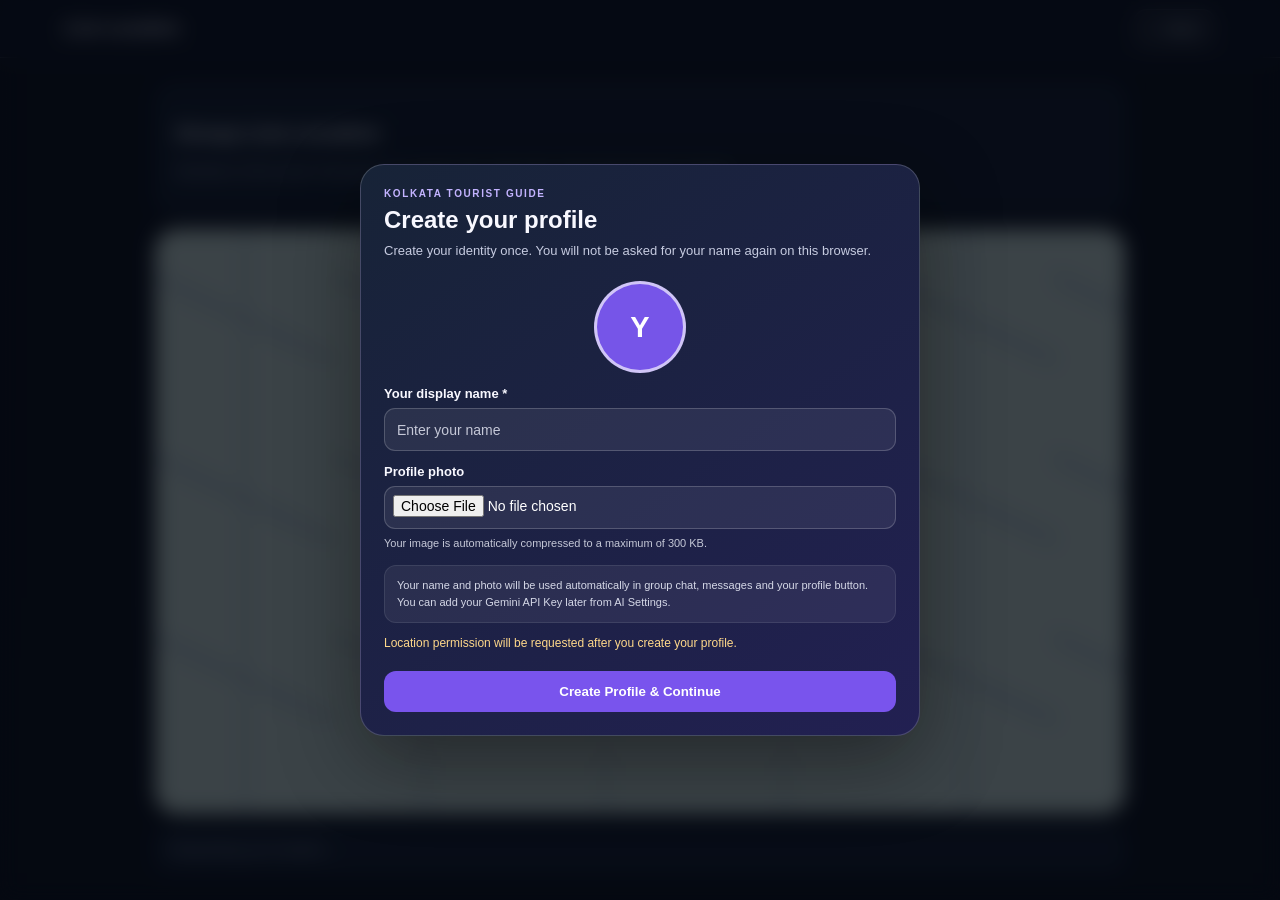
<file: map.html>
<!doctype html>
<html lang="en">
<head>
  <meta charset="UTF-8">
  <meta name="viewport" content="width=device-width, initial-scale=1.0">
  <title>Live Location | Kolkata Tourist Guide</title>
  <style>
/* INTERNAL CSS: css/style.css */
* {
  box-sizing: border-box;
}

html {
  scroll-behavior: smooth;
}

body {
  margin: 0;

  font-family: Arial, Helvetica, sans-serif;

  background: #090d14;

  color: #f5f7fb;

  position: relative;

  min-height: 100vh;
}


/* ================================
   GLOBAL KOLKATA BACKGROUND
   IMAGE LINK UNCHANGED
================================ */

body::before {
  content: "";

  position: fixed;

  inset: 0;

  z-index: -2;

  background:
    linear-gradient(
      rgba(4, 8, 15, 0.16),
      rgba(4, 8, 15, 0.22)
    ),
    url("https://images.pexels.com/photos/16569842/pexels-photo-16569842.jpeg")
    center center / cover no-repeat;

  pointer-events: none;
}


/* ================================
   TOP BAR
================================ */

.topbar {
  height: 58px;

  background: rgba(17, 26, 39, 0.30);

  backdrop-filter: blur(14px) saturate(115%);
  -webkit-backdrop-filter: blur(14px) saturate(115%);

  border-bottom: 1px solid rgba(255, 255, 255, 0.16);

  display: flex;

  align-items: center;

  justify-content: space-between;

  padding: 0 5%;

  position: sticky;

  top: 0;

  z-index: 20;
}


.brand {
  font-weight: 800;

  font-size: 18px;
}


.brand span {
  color: #0b5bee;
}


.brand small {
  display: block;

  color: #e22a32;

  font-size: 9px;

  font-style: italic;

  margin-left: 25px;
}


/* ================================
   BUTTONS
================================ */

.icon-btn,
.secondary,
.primary {
  border: 1px solid rgba(255, 255, 255, 0.18);

  border-radius: 14px;

  background: rgba(255, 255, 255, 0.07);

  color: inherit;

  padding: 11px 17px;

  cursor: pointer;

  transition: 0.2s ease;

  backdrop-filter: blur(10px);
  -webkit-backdrop-filter: blur(10px);
}


.icon-btn:hover,
.secondary:hover {
  border-color: #3478f6;

  background: rgba(255, 255, 255, 0.12);

  transform: translateY(-1px);
}


.primary {
  background: #2169ee;

  border-color: #2169ee;

  color: white;

  font-weight: 700;
}


.primary:hover {
  background: #3478f6;
}


/* ================================
   HERO
   IMAGE LINK UNCHANGED
================================ */

.hero {
  min-height: 475px;

  background:
    linear-gradient(
      90deg,
      rgba(3, 7, 12, 0.28),
      rgba(3, 7, 12, 0.08)
    ),
    url("https://images.pexels.com/photos/16569842/pexels-photo-16569842.jpeg")
    center / cover no-repeat;

  display: flex;

  align-items: center;

  position: relative;
}


.hero-overlay {
  max-width: 900px;

  width: 90%;

  margin: auto;
}


.eyebrow {
  color: #2e73f2;

  font-weight: 800;

  letter-spacing: 2px;

  font-size: 12px;
}


.hero h1 {
  font-size: 64px;

  line-height: 0.98;

  margin: 10px 0 20px;
}


.hero p:not(.eyebrow) {
  max-width: 610px;

  color: #e0e5ec;

  line-height: 1.5;
}


/* ================================
   SEARCH
================================ */

.search {
  background: rgba(255, 255, 255, 0.88);

  border-radius: 16px;

  padding: 5px;

  display: flex;

  max-width: 590px;

  margin-top: 28px;

  box-shadow:
    0 12px 35px rgba(0, 0, 0, 0.16);
}


.search input {
  flex: 1;

  border: 0;

  outline: 0;

  padding: 16px;

  background: transparent;

  font-size: 15px;
}


.search button {
  border: 0;

  border-radius: 12px;

  background: #2169ee;

  color: white;

  padding: 0 24px;

  font-weight: 700;

  cursor: pointer;
}


/* ================================
   PLACES SECTION
================================ */

.places-section {
  max-width: 1000px;

  margin: 55px auto;

  padding: 0 25px;
}


.places-section h2 {
  font-size: 30px;
}


/* ================================
   PLACE GRID
================================ */

.place-grid {
  display: grid;

  grid-template-columns: repeat(4, 1fr);

  gap: 16px;
}


/* ================================
   PLACE CARD
   GLASSMORPHISM
================================ */

.place-tile {
  background: rgba(255, 255, 255, 0.07);

  border: 1px solid rgba(255, 255, 255, 0.18);

  border-radius: 16px;

  overflow: hidden;

  cursor: pointer;

  transition: 0.2s ease;

  backdrop-filter: blur(12px) saturate(115%);
  -webkit-backdrop-filter: blur(12px) saturate(115%);

  box-shadow:
    0 12px 35px rgba(0, 0, 0, 0.16),
    inset 0 1px 0 rgba(255, 255, 255, 0.10);
}


.place-tile:hover {
  transform: translateY(-3px);

  border-color: #3478f6;

  background: rgba(255, 255, 255, 0.10);
}


/* ================================
   PLACE IMAGE
================================ */

.place-img {
  width: 100%;

  height: 180px;

  background:
    linear-gradient(
      135deg,
      #21324b,
      #0d1420
    );

  display: flex;

  align-items: center;

  justify-content: center;

  color: #7d8da5;

  text-align: center;

  padding: 0;

  overflow: hidden;
}


.place-img img {
  width: 100%;

  height: 100%;

  display: block;

  object-fit: cover;
}


/* ================================
   PLACE TEXT
================================ */

.place-tile h3 {
  font-size: 16px;

  margin: 15px 14px 6px;
}


.place-tile p {
  font-size: 13px;

  color: #d0d8e4;

  margin: 0 14px 16px;

  line-height: 1.5;
}


/* ================================
   FOOTER
================================ */

footer {
  text-align: center;

  color: #b0bac8;

  padding: 45px;
}


/* ================================
   MODAL
================================ */

.modal {
  position: fixed;

  inset: 0;

  background: rgba(0, 0, 0, 0.48);

  display: flex;

  align-items: center;

  justify-content: center;

  padding: 20px;

  z-index: 100;

  backdrop-filter: blur(5px);
  -webkit-backdrop-filter: blur(5px);
}


.modal.hidden {
  display: none;
}


.modal-card {
  max-width: 430px;

  width: 100%;

  background: rgba(255, 255, 255, 0.10);

  border: 1px solid rgba(255, 255, 255, 0.20);

  border-radius: 22px;

  padding: 28px;

  box-shadow:
    0 20px 60px rgba(0, 0, 0, 0.30),
    inset 0 1px 0 rgba(255, 255, 255, 0.12);

  backdrop-filter: blur(18px) saturate(115%);
  -webkit-backdrop-filter: blur(18px) saturate(115%);
}


.modal-card h2 {
  margin-top: 0;
}


.modal-card p {
  color: #d0d8e4;

  line-height: 1.5;
}


.modal-card button {
  width: 100%;

  margin-top: 12px;
}


.full-input {
  width: 100%;

  padding: 15px;

  border-radius: 12px;

  border: 1px solid rgba(255, 255, 255, 0.18);

  background: rgba(255, 255, 255, 0.07);

  color: white;

  outline: none;

  backdrop-filter: blur(8px);
  -webkit-backdrop-filter: blur(8px);
}


/* ================================
   LIGHT MODE
   IMAGE LINK UNCHANGED
================================ */

body.light {
  background: #f5f7fb;

  color: #111827;
}


body.light::before {
  background:
    linear-gradient(
      rgba(245, 247, 251, 0.20),
      rgba(245, 247, 251, 0.30)
    ),
    url("https://images.pexels.com/photos/16569842/pexels-photo-16569842.jpeg")
    center / cover no-repeat;
}


body.light .topbar {
  background: rgba(255, 255, 255, 0.28);

  color: #111827;

  border-bottom-color: rgba(255, 255, 255, 0.60);

  backdrop-filter: blur(14px);
  -webkit-backdrop-filter: blur(14px);
}


body.light .place-tile,
body.light .modal-card {
  background: rgba(255, 255, 255, 0.20);

  border-color: rgba(255, 255, 255, 0.55);

  box-shadow:
    0 12px 35px rgba(0, 0, 0, 0.08),
    inset 0 1px 0 rgba(255, 255, 255, 0.70);
}


body.light .secondary,
body.light .icon-btn {
  background: rgba(255, 255, 255, 0.25);

  color: #111827;

  border-color: rgba(255, 255, 255, 0.60);
}


body.light .place-tile p {
  color: #4b5563;
}


body.light .modal-card p {
  color: #4b5563;
}


body.light .full-input {
  background: rgba(255, 255, 255, 0.28);

  color: #111827;

  border-color: rgba(255, 255, 255, 0.60);
}


/* ================================
   TABLET
================================ */

@media (max-width: 800px) {

  .place-grid {
    grid-template-columns: repeat(2, 1fr);
  }


  .hero h1 {
    font-size: 45px;
  }
}


/* ================================
   MOBILE
================================ */

@media (max-width: 520px) {

  .place-grid {
    grid-template-columns: 1fr;
  }


  .topbar {
    padding: 0 18px;
  }


  .brand {
    font-size: 15px;
  }


  .hero {
    min-height: 500px;
  }


  .hero-overlay {
    width: 88%;
  }


  .hero h1 {
    font-size: 42px;
  }


  .search {
    width: 100%;
  }


  .place-img {
    height: 210px;
  }
}


</style>
  <style>
/* INTERNAL CSS: css/map.css */
.map-page{max-width:1000px;margin:25px auto;padding:0 15px}.map-notice{background:#111a27;border:1px solid #273448;border-radius:18px;padding:20px;margin-bottom:15px}.map-notice p{color:#aab5c5}.map-canvas{height:65vh;min-height:450px;border-radius:22px;position:relative;overflow:hidden;background:#d7eadf}.map-grid{position:absolute;inset:0;background-image:linear-gradient(25deg,transparent 48%,#a8b8c4 49%,#a8b8c4 51%,transparent 52%),linear-gradient(90deg,transparent 48%,#b7c8d2 49%,#b7c8d2 51%,transparent 52%);background-size:180px 180px;opacity:.7}.map-center{position:absolute;left:50%;top:50%;transform:translate(-50%,-50%);background:white;color:#475569;padding:14px 18px;border-radius:14px;box-shadow:0 5px 20px #0002}.marker{position:absolute;transform:translate(-50%,-100%);text-align:center;font-weight:700}.pin{width:18px;height:18px;border-radius:50%;background:#2169ee;border:3px solid white;box-shadow:0 2px 8px #0005;margin:auto}.marker-label{background:white;color:#111827;padding:5px 9px;border-radius:10px;margin-top:3px;white-space:nowrap}.status{margin-top:12px;background:#111a27;border:1px solid #273448;border-radius:14px;padding:14px;color:#aab5c5}
</style>
</head>
<body>
<header class="topbar">
  <div class="brand">Live Location</div>
  <button class="secondary" onclick="history.back()">← Back</button>
</header>
<main class="map-page">
  <div class="map-notice">
    <h2>Group Live Location</h2>
    <p>Members of the same chat group can appear here when they share their browser location.</p>
  </div>
  <div id="mapCanvas" class="map-canvas">
    <div class="map-grid"></div>
    <div id="markers"></div>
    <div class="map-center">Map area — connect a map provider here</div>
  </div>
  <div id="locationStatus" class="status">Requesting your location…</div>
</main>
<script src="github-pages.js"></script>
<script src="https://cdn.socket.io/4.8.1/socket.io.min.js"></script>
<script>
/* INTERNAL JS: js/map.js */
const socket=io();
const params=new URLSearchParams(location.search);
const groupId=params.get("group")||"group";
const name=sessionStorage.getItem("chatName");
const markers=document.getElementById("markers");
const positions=new Map();

function addMarker(m){
  positions.set(m.id,m);
  renderMarkers();
}
function renderMarkers(){
  markers.innerHTML="";
  [...positions.values()].forEach((m,i)=>{
    const el=document.createElement("div");
    el.className="marker";
    el.style.left=(30+(i*23)%55)+"%";
    el.style.top=(35+(i*17)%45)+"%";
    el.innerHTML=`<div class="pin"></div><div class="marker-label">${escapeHtml(m.name)}</div>`;
    markers.appendChild(el);
  });
}
function escapeHtml(v){return String(v).replace(/[&<>"']/g,m=>({"&":"&amp;","<":"&lt;",">":"&gt;","\"":"&quot;","'":"&#039;"}[m]));}
socket.emit("joinGroup",{groupId,name});
socket.on("locationUpdate",addMarker);

if(navigator.geolocation){
  navigator.geolocation.watchPosition(pos=>{
    socket.emit("locationUpdate",{groupId,name,lat:pos.coords.latitude,lng:pos.coords.longitude});
    document.getElementById("locationStatus").textContent="Your live location is being shared with this group.";
  },()=>{
    document.getElementById("locationStatus").textContent="Location permission was not granted.";
  },{enableHighAccuracy:true,maximumAge:5000,timeout:10000});
}else{
  document.getElementById("locationStatus").textContent="This browser does not support location.";
}
</script>
<script src="profile.js"></script>
</body>
</html>
</file>
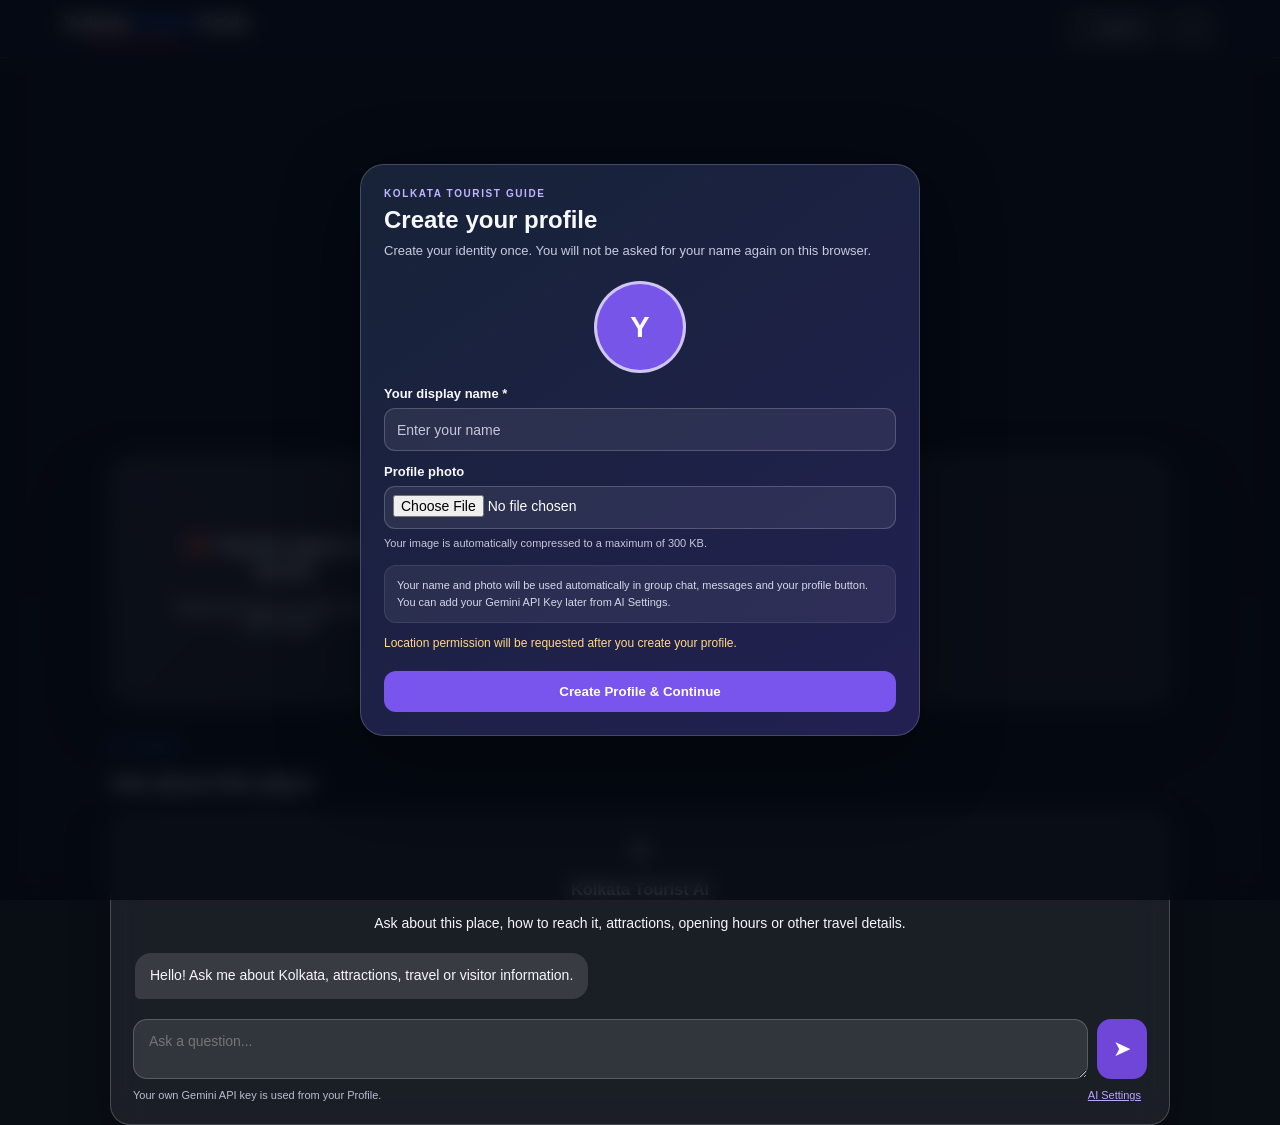
<file: place.html>
<!doctype html>
<html lang="en">
<head>
  <meta charset="UTF-8">
  <meta name="viewport" content="width=device-width, initial-scale=1.0">
  <title>Place | Kolkata Tourist Guide</title>
  <style>
/* INTERNAL CSS: css/style.css */
* {
  box-sizing: border-box;
}

html {
  scroll-behavior: smooth;
}

body {
  margin: 0;

  font-family: Arial, Helvetica, sans-serif;

  background: #090d14;

  color: #f5f7fb;

  position: relative;

  min-height: 100vh;
}


/* ================================
   GLOBAL KOLKATA BACKGROUND
   IMAGE LINK UNCHANGED
================================ */

body::before {
  content: "";

  position: fixed;

  inset: 0;

  z-index: -2;

  background:
    linear-gradient(
      rgba(4, 8, 15, 0.16),
      rgba(4, 8, 15, 0.22)
    ),
    url("https://images.pexels.com/photos/16569842/pexels-photo-16569842.jpeg")
    center center / cover no-repeat;

  pointer-events: none;
}


/* ================================
   TOP BAR
================================ */

.topbar {
  height: 58px;

  background: rgba(17, 26, 39, 0.30);

  backdrop-filter: blur(14px) saturate(115%);
  -webkit-backdrop-filter: blur(14px) saturate(115%);

  border-bottom: 1px solid rgba(255, 255, 255, 0.16);

  display: flex;

  align-items: center;

  justify-content: space-between;

  padding: 0 5%;

  position: sticky;

  top: 0;

  z-index: 20;
}


.brand {
  font-weight: 800;

  font-size: 18px;
}


.brand span {
  color: #0b5bee;
}


.brand small {
  display: block;

  color: #e22a32;

  font-size: 9px;

  font-style: italic;

  margin-left: 25px;
}


/* ================================
   BUTTONS
================================ */

.icon-btn,
.secondary,
.primary {
  border: 1px solid rgba(255, 255, 255, 0.18);

  border-radius: 14px;

  background: rgba(255, 255, 255, 0.07);

  color: inherit;

  padding: 11px 17px;

  cursor: pointer;

  transition: 0.2s ease;

  backdrop-filter: blur(10px);
  -webkit-backdrop-filter: blur(10px);
}


.icon-btn:hover,
.secondary:hover {
  border-color: #3478f6;

  background: rgba(255, 255, 255, 0.12);

  transform: translateY(-1px);
}


.primary {
  background: #2169ee;

  border-color: #2169ee;

  color: white;

  font-weight: 700;
}


.primary:hover {
  background: #3478f6;
}


/* ================================
   HERO
   IMAGE LINK UNCHANGED
================================ */

.hero {
  min-height: 475px;

  background:
    linear-gradient(
      90deg,
      rgba(3, 7, 12, 0.28),
      rgba(3, 7, 12, 0.08)
    ),
    url("https://images.pexels.com/photos/16569842/pexels-photo-16569842.jpeg")
    center / cover no-repeat;

  display: flex;

  align-items: center;

  position: relative;
}


.hero-overlay {
  max-width: 900px;

  width: 90%;

  margin: auto;
}


.eyebrow {
  color: #2e73f2;

  font-weight: 800;

  letter-spacing: 2px;

  font-size: 12px;
}


.hero h1 {
  font-size: 64px;

  line-height: 0.98;

  margin: 10px 0 20px;
}


.hero p:not(.eyebrow) {
  max-width: 610px;

  color: #e0e5ec;

  line-height: 1.5;
}


/* ================================
   SEARCH
================================ */

.search {
  background: rgba(255, 255, 255, 0.88);

  border-radius: 16px;

  padding: 5px;

  display: flex;

  max-width: 590px;

  margin-top: 28px;

  box-shadow:
    0 12px 35px rgba(0, 0, 0, 0.16);
}


.search input {
  flex: 1;

  border: 0;

  outline: 0;

  padding: 16px;

  background: transparent;

  font-size: 15px;
}


.search button {
  border: 0;

  border-radius: 12px;

  background: #2169ee;

  color: white;

  padding: 0 24px;

  font-weight: 700;

  cursor: pointer;
}


/* ================================
   PLACES SECTION
================================ */

.places-section {
  max-width: 1000px;

  margin: 55px auto;

  padding: 0 25px;
}


.places-section h2 {
  font-size: 30px;
}


/* ================================
   PLACE GRID
================================ */

.place-grid {
  display: grid;

  grid-template-columns: repeat(4, 1fr);

  gap: 16px;
}


/* ================================
   PLACE CARD
   GLASSMORPHISM
================================ */

.place-tile {
  background: rgba(255, 255, 255, 0.07);

  border: 1px solid rgba(255, 255, 255, 0.18);

  border-radius: 16px;

  overflow: hidden;

  cursor: pointer;

  transition: 0.2s ease;

  backdrop-filter: blur(12px) saturate(115%);
  -webkit-backdrop-filter: blur(12px) saturate(115%);

  box-shadow:
    0 12px 35px rgba(0, 0, 0, 0.16),
    inset 0 1px 0 rgba(255, 255, 255, 0.10);
}


.place-tile:hover {
  transform: translateY(-3px);

  border-color: #3478f6;

  background: rgba(255, 255, 255, 0.10);
}


/* ================================
   PLACE IMAGE
================================ */

.place-img {
  width: 100%;

  height: 180px;

  background:
    linear-gradient(
      135deg,
      #21324b,
      #0d1420
    );

  display: flex;

  align-items: center;

  justify-content: center;

  color: #7d8da5;

  text-align: center;

  padding: 0;

  overflow: hidden;
}


.place-img img {
  width: 100%;

  height: 100%;

  display: block;

  object-fit: cover;
}


/* ================================
   PLACE TEXT
================================ */

.place-tile h3 {
  font-size: 16px;

  margin: 15px 14px 6px;
}


.place-tile p {
  font-size: 13px;

  color: #d0d8e4;

  margin: 0 14px 16px;

  line-height: 1.5;
}


/* ================================
   FOOTER
================================ */

footer {
  text-align: center;

  color: #b0bac8;

  padding: 45px;
}


/* ================================
   MODAL
================================ */

.modal {
  position: fixed;

  inset: 0;

  background: rgba(0, 0, 0, 0.48);

  display: flex;

  align-items: center;

  justify-content: center;

  padding: 20px;

  z-index: 100;

  backdrop-filter: blur(5px);
  -webkit-backdrop-filter: blur(5px);
}


.modal.hidden {
  display: none;
}


.modal-card {
  max-width: 430px;

  width: 100%;

  background: rgba(255, 255, 255, 0.10);

  border: 1px solid rgba(255, 255, 255, 0.20);

  border-radius: 22px;

  padding: 28px;

  box-shadow:
    0 20px 60px rgba(0, 0, 0, 0.30),
    inset 0 1px 0 rgba(255, 255, 255, 0.12);

  backdrop-filter: blur(18px) saturate(115%);
  -webkit-backdrop-filter: blur(18px) saturate(115%);
}


.modal-card h2 {
  margin-top: 0;
}


.modal-card p {
  color: #d0d8e4;

  line-height: 1.5;
}


.modal-card button {
  width: 100%;

  margin-top: 12px;
}


.full-input {
  width: 100%;

  padding: 15px;

  border-radius: 12px;

  border: 1px solid rgba(255, 255, 255, 0.18);

  background: rgba(255, 255, 255, 0.07);

  color: white;

  outline: none;

  backdrop-filter: blur(8px);
  -webkit-backdrop-filter: blur(8px);
}


/* ================================
   LIGHT MODE
   IMAGE LINK UNCHANGED
================================ */

body.light {
  background: #f5f7fb;

  color: #111827;
}


body.light::before {
  background:
    linear-gradient(
      rgba(245, 247, 251, 0.20),
      rgba(245, 247, 251, 0.30)
    ),
    url("https://images.pexels.com/photos/16569842/pexels-photo-16569842.jpeg")
    center / cover no-repeat;
}


body.light .topbar {
  background: rgba(255, 255, 255, 0.28);

  color: #111827;

  border-bottom-color: rgba(255, 255, 255, 0.60);

  backdrop-filter: blur(14px);
  -webkit-backdrop-filter: blur(14px);
}


body.light .place-tile,
body.light .modal-card {
  background: rgba(255, 255, 255, 0.20);

  border-color: rgba(255, 255, 255, 0.55);

  box-shadow:
    0 12px 35px rgba(0, 0, 0, 0.08),
    inset 0 1px 0 rgba(255, 255, 255, 0.70);
}


body.light .secondary,
body.light .icon-btn {
  background: rgba(255, 255, 255, 0.25);

  color: #111827;

  border-color: rgba(255, 255, 255, 0.60);
}


body.light .place-tile p {
  color: #4b5563;
}


body.light .modal-card p {
  color: #4b5563;
}


body.light .full-input {
  background: rgba(255, 255, 255, 0.28);

  color: #111827;

  border-color: rgba(255, 255, 255, 0.60);
}


/* ================================
   TABLET
================================ */

@media (max-width: 800px) {

  .place-grid {
    grid-template-columns: repeat(2, 1fr);
  }


  .hero h1 {
    font-size: 45px;
  }
}


/* ================================
   MOBILE
================================ */

@media (max-width: 520px) {

  .place-grid {
    grid-template-columns: 1fr;
  }


  .topbar {
    padding: 0 18px;
  }


  .brand {
    font-size: 15px;
  }


  .hero {
    min-height: 500px;
  }


  .hero-overlay {
    width: 88%;
  }


  .hero h1 {
    font-size: 42px;
  }


  .search {
    width: 100%;
  }


  .place-img {
    height: 210px;
  }
}



/* Personal Gemini AI chat */
.ktg-ai-box{padding:22px!important}.ktg-ai-messages{display:flex;flex-direction:column;gap:10px;max-height:360px;overflow:auto;padding:8px 2px;margin:12px 0}.ktg-ai-message{display:flex}.ktg-ai-message.user{justify-content:flex-end}.ktg-ai-bubble{max-width:88%;padding:12px 15px;border-radius:16px;background:rgba(255,255,255,.13);color:inherit;line-height:1.55;white-space:normal;overflow-wrap:anywhere}.ktg-ai-message.user .ktg-ai-bubble{background:#7046d8;color:#fff;border-bottom-right-radius:5px}.ktg-ai-message.assistant .ktg-ai-bubble{border-bottom-left-radius:5px}.ktg-ai-compose{display:flex;gap:9px;align-items:stretch}.ktg-ai-compose textarea{flex:1;min-width:0;resize:vertical;min-height:48px;max-height:130px;padding:13px 15px;border-radius:14px;border:1px solid rgba(255,255,255,.2);background:rgba(255,255,255,.1);color:inherit;font:inherit;outline:none}.ktg-ai-compose button{width:50px;min-width:50px;border:0;border-radius:14px;background:#7046d8;color:#fff;font-size:22px;cursor:pointer}.ktg-ai-compose button:disabled{opacity:.5;cursor:wait}.ktg-ai-footer{display:flex;justify-content:space-between;gap:12px;align-items:center;margin-top:9px;font-size:11px;color:#b8bfd0}.ktg-ai-footer button{border:0;background:transparent;color:#bda5ff;text-decoration:underline;cursor:pointer;font:inherit}
@media(max-width:600px){.ktg-ai-box{padding:15px!important}.ktg-ai-messages{max-height:300px}}

</style>
  <style>
/* INTERNAL CSS: css/place.css */
/* =========================================
   PLACE DETAILS PAGE
========================================= */

.place-page {

  max-width: 1100px;

  margin:  0 auto;

  padding: 0 20px;

}


/* =========================================
   MAIN PLACE CARD
   ULTRA TRANSPARENT GLASS
========================================= */

.place-card {
  margin-top: 400px !important;

  background: rgba(255, 255, 255, 0.08);

  border: 1px solid rgba(255, 255, 255, 0.22);

  border-radius: 24px;

  padding: 18px;

  display: grid;

  grid-template-columns: 310px 1fr;

  gap: 26px;

  backdrop-filter: blur(16px) saturate(115%);
  -webkit-backdrop-filter: blur(16px) saturate(115%);

  box-shadow:
    0 20px 60px rgba(0, 0, 0, 0.18),
    inset 0 1px 0 rgba(255, 255, 255, 0.18);

  overflow: hidden;

  position: relative;
}


/* =========================================
   SUBTLE GLASS LIGHT
========================================= */

.place-card::before {
  content: "";

  position: absolute;

  inset: 0;

  background:
    linear-gradient(
      135deg,
      rgba(255, 255, 255, 0.045),
      transparent 45%
    );

  pointer-events: none;

  z-index: 0;
}


/* =========================================
   PLACE PHOTO
========================================= */

.place-photo {
  min-height: 520px;

  border-radius: 17px;

  background:
    linear-gradient(
      135deg,
      #263b59,
      #0b121c
    );

  display: flex;

  align-items: center;
  justify-content: center;

  text-align: center;

  color: #94a3b8;

  padding: 0;

  overflow: hidden;

  position: relative;

  z-index: 1;
}


/* =========================================
   PLACE IMAGE
========================================= */

.place-photo img {
  width: 100%;
  height: 100%;

  min-height: 520px;

  display: block;

  object-fit: cover;

  object-position: center;

  border-radius: 17px;
}


/* =========================================
   PLACE INFORMATION
========================================= */

.place-info {
  position: relative;

  z-index: 1;
}

.place-info h1 {
  font-size: 38px;

  margin: 4px 0 10px;
}

.place-info > p {
  color: #e1e7ef;

  line-height: 1.6;
}


/* =========================================
   INFORMATION BOXES
========================================= */

.info-grid {
  display: grid;

  grid-template-columns: 1fr 1fr;

  gap: 12px;

  margin: 22px 0;
}


.info-box {
  border: 1px solid rgba(255, 255, 255, 0.18);

  border-radius: 14px;

  padding: 14px;

  background: rgba(255, 255, 255, 0.055);

  backdrop-filter: blur(10px) saturate(110%);
  -webkit-backdrop-filter: blur(10px) saturate(110%);

  box-shadow:
    inset 0 1px 0 rgba(255, 255, 255, 0.10);
}


.info-box span {
  display: block;

  color: #0f6ce6;

  font-size: 13px;

  font-weight: 700;

  margin-bottom: 6px;
}


.info-box strong {
  font-size: 14px;

  color: #ffffff;
}


/* =========================================
   MAIN ACTION BUTTONS
========================================= */

.actions {
  display: grid;

  grid-template-columns: repeat(4, 1fr);

  gap: 8px;
}


.actions button {
  font-size: 12px;

  padding: 12px 8px;
}


/* =========================================
   SUB ACTIONS
========================================= */

.sub-actions {
  display: flex;

  gap: 8px;

  margin-top: 10px;

  flex-wrap: wrap;
}


/* =========================================
   AI GUIDE
========================================= */

.ai-guide {
  margin-top: 35px;
}


.ai-box {
  border: 1px solid rgba(255, 255, 255, 0.20);

  background: rgba(255, 255, 255, 0.075);

  border-radius: 20px;

  padding: 35px;

  text-align: center;

  backdrop-filter: blur(16px) saturate(115%);
  -webkit-backdrop-filter: blur(16px) saturate(115%);

  box-shadow:
    0 18px 45px rgba(0, 0, 0, 0.18),
    inset 0 1px 0 rgba(255, 255, 255, 0.12);
}


.spark {
  font-size: 24px;
}


/* =========================================
   QUESTION INPUT
========================================= */

.question-row {
  display: flex;

  gap: 8px;

  margin-top: 25px;
}


.question-row input {
  flex: 1;

  padding: 14px;

  border-radius: 12px;

  border: 1px solid rgba(255, 255, 255, 0.18);

  background: rgba(255, 255, 255, 0.06);

  color: white;

  backdrop-filter: blur(10px);
  -webkit-backdrop-filter: blur(10px);

  outline: none;
}


.question-row input::placeholder {
  color: #aeb9c9;
}


/* =========================================
   TOP ACTIONS
========================================= */

.top-actions {
  display: flex;

  gap: 8px;
}


/* =========================================
   LIGHT MODE
========================================= */

body.light .place-card {
  background: rgba(255, 255, 255, 0.14);

  border-color: rgba(255, 255, 255, 0.55);

  box-shadow:
    0 20px 50px rgba(0, 0, 0, 0.10),
    inset 0 1px 0 rgba(255, 255, 255, 0.70);
}


body.light .info-box {
  background: rgba(255, 255, 255, 0.18);

  border-color: rgba(255, 255, 255, 0.48);

  box-shadow:
    inset 0 1px 0 rgba(255, 255, 255, 0.55);
}


body.light .ai-box {
  background: rgba(255, 255, 255, 0.18);

  border-color: rgba(255, 255, 255, 0.55);
}


body.light .place-info > p {
  color: #374151;
}


body.light .info-box span {
  color: #5f6b7a;
}


body.light .info-box strong {
  color: #111827;
}


body.light .question-row input {
  background: rgba(255, 255, 255, 0.25);

  color: #111827;

  border-color: rgba(255, 255, 255, 0.55);
}


/* =========================================
   TABLET / MOBILE
========================================= */

@media (max-width: 800px) {

  .place-card {
    grid-template-columns: 1fr;

    gap: 20px;
  }


  .place-photo {
    min-height: 300px;
  }


  .place-photo img {
    min-height: 300px;
  }


  .actions {
    grid-template-columns: 1fr 1fr;
  }


  .info-grid {
    grid-template-columns: 1fr;
  }
}


/* =========================================
   MOBILE
========================================= */

@media (max-width: 520px) {

  .place-page {
    margin: 25px auto;
    padding: 0 12px;
  }


  .place-card {
    padding: 12px;

    border-radius: 18px;
  }


  .place-photo {
    min-height: 260px;

    border-radius: 14px;
  }


  .place-photo img {
    min-height: 260px;

    border-radius: 14px;
  }


  .place-info h1 {
    font-size: 30px;
  }


  .actions {
    grid-template-columns: 1fr 1fr;
  }


  .ai-box {
    padding: 22px;
  }


  .question-row {
    flex-direction: column;
  }
  

  /* =========================================
   GAP BELOW TOP BAR ON PLACE PAGE
   ========================================= */

   body > .topbar {
   margin-bottom: 10px !important;
  }
}


</style>
</head>
<body>
<header class="topbar">
  <div class="brand">Kolkata <span>Tourist</span> Guide<small>with Akash Karmakar</small></div>
  <div class="top-actions">
    <button class="secondary" onclick="location.href='index.html'">← Search</button>
    <button id="themeBtn" class="icon-btn">☼</button>
  </div>
</header>

<main class="place-page">
  <section id="placeCard" class="place-card"></section>

  <section class="ai-guide" id="ktgAiGuide">
    <p class="eyebrow">AI GUIDE</p>
    <h2>Ask about this place</h2>
    <div class="ai-box ktg-ai-box">
      <div class="spark">✦</div>
      <h3>Kolkata Tourist AI</h3>
      <p>Ask about this place, how to reach it, attractions, opening hours or other travel details.</p>
      <div id="ktgAiMessages" class="ktg-ai-messages" aria-live="polite"></div>
      <div class="ktg-ai-compose">
        <textarea id="ktgAiInput" rows="2" maxlength="2000" placeholder="Ask a question..."></textarea>
        <button id="ktgAiSend" type="button" aria-label="Send question">➤</button>
      </div>
      <div class="ktg-ai-footer"><span id="ktgAiStatus">Your own Gemini API key is used from your Profile.</span><button id="ktgAiKeyBtn" type="button">AI Settings</button></div>
    </div>
  </section>
</main>

<div id="nameModal" class="modal hidden">
  <div class="modal-card">
    <h2>Please enter your name</h2>
    <input id="nameInput" class="full-input" placeholder="Your name">
    <button id="joinChatBtn" class="primary">Continue / Join Chat</button>
  </div>
</div>


<script src="github-pages.js"></script>
<script>
/* INTERNAL JS: js/place.js */
/* =====================================================
   KOLKATA TOURIST GUIDE
   PLACE PAGE CONTROLLER
   GOOGLE MAPS + MY LOCATION
===================================================== */

"use strict";

let places = [];
let currentPlace = null;


/* =====================================================
   LOAD PLACE DATA
===================================================== */

async function loadPlace() {

    const card = document.getElementById("placeCard");

    try {

        const response = await fetch(
            "data/places.json",
            {
                cache: "no-store"
            }
        );

        if (!response.ok) {

            throw new Error(
                "Could not load data/places.json"
            );

        }

        const data = await response.json();

        if (!Array.isArray(data)) {

            throw new Error(
                "places.json must contain an array"
            );

        }

        places = data;


        /* ---------------------------------------------
           GET PLACE ID
        --------------------------------------------- */

        const params =
            new URLSearchParams(
                window.location.search
            );

        const id =
            params.get("id") ||
            params.get("place");


        /* ---------------------------------------------
           FIND CURRENT PLACE
        --------------------------------------------- */

        currentPlace =
            places.find(function (place) {

                return String(place.id) ===
                    String(id);

            });


        if (!currentPlace) {

            if (card) {

                card.innerHTML = `
                    <div style="
                        padding:40px;
                        text-align:center;
                    ">

                        <h2>
                            ❌ Tourist place not found
                        </h2>

                        <p>
                            Please go back and select
                            a tourist place again.
                        </p>

                    </div>
                `;

            }

            return;
        }


        /* ---------------------------------------------
           SAVE CURRENT PLACE
        --------------------------------------------- */

        window.currentPlace =
            currentPlace;


        localStorage.setItem(
            "currentPlaceId",
            currentPlace.id
        );


        localStorage.setItem(
            "currentPlace",
            currentPlace.name || ""
        );


        /* ---------------------------------------------
           PAGE TITLE
        --------------------------------------------- */

        document.title =
            (currentPlace.name || "Place") +
            " | Kolkata Tourist Guide";


        /* ---------------------------------------------
           RENDER
        --------------------------------------------- */

        renderPlace();

    }

    catch (error) {

        console.error(
            "PLACE LOAD ERROR:",
            error
        );


        if (card) {

            card.innerHTML = `
                <div style="
                    padding:40px;
                    text-align:center;
                ">

                    <h2>
                        ⚠️ Could not load place
                    </h2>

                    <p>
                        ${esc(error.message)}
                    </p>

                </div>
            `;

        }

    }

}


/* =====================================================
   ESCAPE HTML
===================================================== */

function esc(value) {

    return String(value ?? "")
        .replace(/&/g, "&amp;")
        .replace(/</g, "&lt;")
        .replace(/>/g, "&gt;")
        .replace(/"/g, "&quot;")
        .replace(/'/g, "&#039;");

}


/* =====================================================
   INFORMATION BOX
===================================================== */

function infoBox(title, value) {

    return `
        <div class="info-box">

            <span>
                ${esc(title)}
            </span>

            <strong>
                ${
                    value !== undefined &&
                    value !== null &&
                    String(value).trim() !== ""
                        ? value
                        : "Not added yet"
                }
            </strong>

        </div>
    `;

}


/* =====================================================
   RENDER PLACE
===================================================== */

function renderPlace() {

    const card =
        document.getElementById(
            "placeCard"
        );


    if (!card) {
        return;
    }


    /* ---------------------------------------------
       IMAGE
    --------------------------------------------- */

    const imageHTML =

        currentPlace.image

            ? `
                <img
                    src="${esc(currentPlace.image)}"
                    alt="${esc(currentPlace.name)}"
                    style="
                        width:100%;
                        height:100%;
                        object-fit:cover;
                        border-radius:17px;
                    "
                >
            `

            : `
                <div style="
                    display:flex;
                    align-items:center;
                    justify-content:center;
                    height:100%;
                    font-size:24px;
                    font-weight:bold;
                ">
                    ${esc(currentPlace.name)}
                </div>
            `;


    /* ---------------------------------------------
       ATTRACTIONS
    --------------------------------------------- */

    let attractions = "";


    if (
        Array.isArray(
            currentPlace.attractions
        )
    ) {

        attractions =
            currentPlace.attractions.join(", ");

    }

    else {

        attractions =
            currentPlace.attractions || "";

    }


    /* ---------------------------------------------
       PLACE CARD
    --------------------------------------------- */

    card.innerHTML = `

        <div class="place-photo">

            ${imageHTML}

        </div>


        <div class="place-info">

            <p class="eyebrow">
                PLACE INFORMATION
            </p>


            <h1>
                ${esc(currentPlace.name)}
            </h1>


            <p>
                ${esc(
                    currentPlace.shortInfo ||
                    currentPlace.description ||
                    ""
                )}
            </p>


            <div class="info-grid">

                ${infoBox(
                    "Metro Station",
                    currentPlace.metroStation ||
                    currentPlace.metro
                )}


                ${infoBox(
                    "Opening Hours",
                    currentPlace.openingHours
                )}


                ${infoBox(
                    "Closing Day",
                    currentPlace.closingDay ||
                    currentPlace.closedDays
                )}


                ${infoBox(
                    "Ticket Price",
                    currentPlace.ticketPrice ||
                    currentPlace.entryPrice
                )}


                ${infoBox(
                    "Extra Charges",
                    currentPlace.extraCharges
                )}


                ${infoBox(
                    "Attractions",
                    attractions
                )}


                ${infoBox(
                    "Contact Number",
                    currentPlace.contactNumber
                )}


                ${infoBox(
                    "Official Website",

                    currentPlace.officialWebsite

                        ? `
                            <a
                                href="${esc(
                                    currentPlace.officialWebsite
                                )}"
                                target="_blank"
                                rel="noopener noreferrer"
                            >
                                Open website
                            </a>
                        `

                        : "Not added yet"
                )}

            </div>


            <!-- =====================================
                 SECONDARY BUTTONS
            ====================================== -->

            <div class="sub-actions">


                <button
                    class="secondary"
                    id="mapsBtn"
                    type="button"
                >
                    📍 Open Map
                </button>


                <button
                    class="secondary"
                    id="shareBtn"
                    type="button"
                >
                    ↗ Share
                </button>


                <button
                    class="secondary"
                    id="hotelBtn"
                    type="button"
                >
                    🏨 Booking Hotel
                </button>


                <button
                    class="secondary"
                    id="restaurantBtn"
                    type="button"
                >
                    🍽 Booking Restaurant
                </button>


            </div>


            <!-- =====================================
                 MAIN BUTTONS
            ====================================== -->

            <div
                class="actions"
                style="margin-top:10px"
            >


                <button
                    class="primary"
                    id="chatBtn"
                    type="button"
                >
                    💬 Booking / Group Chat
                </button>


                <button
                    class="primary"
                    id="metroBtn"
                    type="button"
                >
                    🚇 Booking Metro Ticket
                </button>


                <button
                    class="secondary"
                    id="distanceBtn"
                    type="button"
                >
                    📍 My Location
                </button>


                <button
                    class="secondary"
                    id="liveBtn"
                    type="button"
                >
                    🗺 Live Location
                </button>


            </div>

        </div>
    `;


    connectButtons();

}


/* =====================================================
   GET PLACE COORDINATES
===================================================== */

function getPlaceCoordinates() {

    if (!currentPlace) {
        return null;
    }


    /* ---------------------------------------------
       FORMAT 1
    --------------------------------------------- */

    const latitude =
        parseFloat(
            currentPlace.latitude
        );


    const longitude =
        parseFloat(
            currentPlace.longitude
        );


    if (
        Number.isFinite(latitude) &&
        Number.isFinite(longitude)
    ) {

        return {

            latitude:
                latitude,

            longitude:
                longitude

        };

    }


    /* ---------------------------------------------
       FORMAT 2
    --------------------------------------------- */

    if (
        currentPlace.coordinates
    ) {

        const latitude2 =
            parseFloat(
                currentPlace.coordinates.latitude
            );


        const longitude2 =
            parseFloat(
                currentPlace.coordinates.longitude
            );


        if (
            Number.isFinite(latitude2) &&
            Number.isFinite(longitude2)
        ) {

            return {

                latitude:
                    latitude2,

                longitude:
                    longitude2

            };

        }

    }


    return null;

}


/* =====================================================
   CONNECT BUTTONS
===================================================== */

function connectButtons() {


    /* ---------------------------------------------
       OPEN MAP
    --------------------------------------------- */

    const mapsBtn =
        document.getElementById(
            "mapsBtn"
        );


    if (mapsBtn) {

        mapsBtn.addEventListener(
            "click",
            openPlaceInGoogleMaps
        );

    }


    /* ---------------------------------------------
       MY LOCATION
    --------------------------------------------- */

    const distanceBtn =
        document.getElementById(
            "distanceBtn"
        );


    if (distanceBtn) {

        distanceBtn.addEventListener(
            "click",
            getMyLocationAndRoute
        );

    }


    /* ---------------------------------------------
       SHARE
    --------------------------------------------- */

    const shareBtn =
        document.getElementById(
            "shareBtn"
        );


    if (shareBtn) {

        shareBtn.addEventListener(
            "click",
            sharePlace
        );

    }


    /* ---------------------------------------------
   HOTEL
--------------------------------------------- */

const hotelBtn =
    document.getElementById(
        "hotelBtn"
    );

if (hotelBtn) {

    hotelBtn.addEventListener(
        "click",
        function () {

            if (!currentPlace || !currentPlace.id) {

                alert(
                    "Tourist place information is not available."
                );

                return;
            }

            window.location.href =
                "hotel.html?id=" +
                encodeURIComponent(
                    currentPlace.id
                );

        }
    );

}


    /* ---------------------------------------------
       RESTAURANT
    --------------------------------------------- */

    const restaurantBtn =
        document.getElementById(
        "restaurantBtn"
        );

    if (restaurantBtn) {

        restaurantBtn.addEventListener(
            "click",
            function () {

                if (!currentPlace || !currentPlace.id) {

                    alert(
                        "Tourist place information is not available."
                    );

                    return;
                }

                window.location.href =
                    "restaurant.html?id=" +
                    encodeURIComponent(
                        currentPlace.id
                    );

            }
        );

    }


    /* ---------------------------------------------
       METRO
    --------------------------------------------- */

    const metroBtn =
        document.getElementById(
            "metroBtn"
        );


    if (metroBtn) {

        metroBtn.addEventListener(
            "click",
            function () {

                if (
                    currentPlace.metroBookingUrl
                ) {

                    window.open(
                        currentPlace.metroBookingUrl,
                        "_blank",
                        "noopener,noreferrer"
                    );

                }

                else {

                    alert(
                        "Metro booking URL is not available yet."
                    );

                }

            }
        );

    }


    /* ---------------------------------------------
       CHAT
    --------------------------------------------- */

    const chatBtn =
        document.getElementById(
            "chatBtn"
        );


    if (chatBtn) {

        chatBtn.addEventListener(
            "click",
            function () {

                const placeId =
                    currentPlace && currentPlace.id
                        ? currentPlace.id
                        : "group";

                window.location.href =
                    "chat.html?place=" +
                    encodeURIComponent(placeId);

            }
        );

    }


    /* ---------------------------------------------
       JOIN CHAT
    --------------------------------------------- */

    const joinChatBtn =
        document.getElementById(
            "joinChatBtn"
        );


    if (joinChatBtn) {

        joinChatBtn.addEventListener(
            "click",
            joinChat
        );

    }


    /* ---------------------------------------------
       LIVE LOCATION
    --------------------------------------------- */

    const liveBtn =
        document.getElementById(
            "liveBtn"
        );


    if (liveBtn) {

        liveBtn.addEventListener(
            "click",
            function () {

                if (!currentPlace) {
                    return;
                }


                window.location.href =
                    "chat.html?place=" +
                    encodeURIComponent(
                        currentPlace.id
                    ) +
                    "&openMap=1";

            }
        );

    }

}


/* =====================================================
   JOIN CHAT
===================================================== */

function joinChat() {

    const input =
        document.getElementById(
            "nameInput"
        );


    if (!input) {

        alert(
            "Name input was not found."
        );

        return;

    }


    const name =
        input.value.trim();


    if (!name) {

        alert(
            "Please enter your name."
        );

        return;

    }


    sessionStorage.setItem(
        "chatName",
        name
    );


    sessionStorage.setItem(
        "chatPlace",
        currentPlace.id
    );


    window.location.href =
        "chat.html?place=" +
        encodeURIComponent(
            currentPlace.id
        );

}


/* =====================================================
   OPEN TOURIST PLACE IN GOOGLE MAPS
===================================================== */

function openPlaceInGoogleMaps() {

    if (!currentPlace) {

        alert(
            "Place information is still loading."
        );

        return;

    }


    const coordinates =
        getPlaceCoordinates();


    /* ---------------------------------------------
       USE COORDINATES
    --------------------------------------------- */

    if (coordinates) {

        const url =
            "https://www.google.com/maps/search/?api=1" +
            "&query=" +
            encodeURIComponent(
                coordinates.latitude +
                "," +
                coordinates.longitude
            );


        window.open(
            url,
            "_blank",
            "noopener,noreferrer"
        );


        return;

    }

    


    /* ---------------------------------------------
       GOOGLE MAPS URL
    --------------------------------------------- */

    if (
        currentPlace.googleMaps
    ) {

        window.open(
            currentPlace.googleMaps,
            "_blank",
            "noopener,noreferrer"
        );


        return;

    }


    /* ---------------------------------------------
       LOCATION URL
    --------------------------------------------- */

    if (
        currentPlace.location
    ) {

        window.open(
            currentPlace.location,
            "_blank",
            "noopener,noreferrer"
        );


        return;

    }


    alert(
        "Tourist place location is not available yet."
    );

}


/* =====================================================
   MY LOCATION
   GOOGLE MAPS:
   
   MY LOCATION
        ↓
   CURRENT TOURIST PLACE

   IMPORTANT:
   এখানে origin পাঠানো হচ্ছে না।

   Google Maps নিজেই user's
   current location ব্যবহার করবে.
===================================================== */

function getMyLocationAndRoute() {

    if (!currentPlace) {

        alert(
            "Place information is still loading."
        );

        return;

    }


    /* ---------------------------------------------
       CHECK BROWSER SUPPORT
    --------------------------------------------- */

    if (!navigator.geolocation) {

        alert(
            "Your browser does not support location."
        );

        return;

    }


    /* ---------------------------------------------
       CHECK DESTINATION
    --------------------------------------------- */

    const destination =
        getPlaceCoordinates();


    if (!destination) {

        alert(
            "Tourist place coordinates are not available yet."
        );

        return;

    }


    /* ---------------------------------------------
       BUTTON
    --------------------------------------------- */

    const button =
        document.getElementById(
            "distanceBtn"
        );


    if (button) {

        button.disabled = true;

        button.innerHTML =
            "📍 Opening Google Maps...";

    }


    /* ---------------------------------------------
       OPTIONAL:
       GET GPS PERMISSION FIRST

       We only use this to make sure the
       browser has location permission.

       We DO NOT put these coordinates
       into the Google Maps origin.
    --------------------------------------------- */

    navigator.geolocation.getCurrentPosition(

        function (position) {

            const userLat =
                position.coords.latitude;


            const userLng =
                position.coords.longitude;


            const accuracy =
                position.coords.accuracy;


            console.log(
                "MY LOCATION LAT:",
                userLat
            );


            console.log(
                "MY LOCATION LNG:",
                userLng
            );


            console.log(
                "GPS ACCURACY:",
                accuracy,
                "meters"
            );


            /* -----------------------------------------
               SAVE USER LOCATION
            ----------------------------------------- */

            sessionStorage.setItem(
                "userLat",
                String(userLat)
            );


            sessionStorage.setItem(
                "userLng",
                String(userLng)
            );


            sessionStorage.setItem(
                "userAccuracy",
                String(accuracy)
            );


            /* -----------------------------------------
               DESTINATION

               IMPORTANT:
               NAME পাঠানো হচ্ছে যাতে Google Maps
               "Victoria Memorial" দেখায়।

               Example:
               My Location → Victoria Memorial
            ----------------------------------------- */

            const destinationName =
                currentPlace.name;


            /* -----------------------------------------
               GOOGLE MAPS DIRECTIONS URL

               IMPORTANT:
               এখানে কোনো origin নেই।

               Google Maps:
               My Location → Tourist Place
            ----------------------------------------- */

            const routeURL =
                "https://www.google.com/maps/dir/?api=1" +
                "&destination=" +
                encodeURIComponent(
                    destinationName
                ) +
                "&travelmode=driving";


            console.log(
                "GOOGLE MAPS ROUTE:",
                routeURL
            );


            /* -----------------------------------------
               OPEN GOOGLE MAPS
            ----------------------------------------- */

            window.open(
                routeURL,
                "_blank"
            );


            /* -----------------------------------------
               RESET BUTTON
            ----------------------------------------- */

            if (button) {

                button.disabled = false;

                button.innerHTML =
                    "📍 My Location";

            }

        },


        /* ---------------------------------------------
           GPS ERROR
        --------------------------------------------- */

        function (error) {

            console.error(
                "GPS ERROR:",
                error
            );


            if (button) {

                button.disabled = false;

                button.innerHTML =
                    "📍 My Location";

            }


            if (error.code === 1) {

                alert(
                    "Location permission denied.\n\n" +
                    "Chrome-এ Location → Allow করে আবার চেষ্টা করো."
                );

            }

            else if (error.code === 2) {

                alert(
                    "Current location পাওয়া যাচ্ছে না.\n\n" +
                    "Windows Location Services ON করো."
                );

            }

            else if (error.code === 3) {

                alert(
                    "GPS location পেতে সময় বেশি লাগছে.\n\n" +
                    "আবার চেষ্টা করো."
                );

            }

            else {

                alert(
                    "Could not get your current location."
                );

            }

        },


        /* ---------------------------------------------
           GPS OPTIONS
        --------------------------------------------- */

        {
            enableHighAccuracy: true,
            timeout: 30000,
            maximumAge: 0
        }

    );

}


/* =====================================================
   SHARE
===================================================== */

async function sharePlace() {

    if (!currentPlace) {
        return;
    }


    const url =
        window.location.href;


    /* ---------------------------------------------
       NATIVE SHARE
    --------------------------------------------- */

    if (
        navigator.share
    ) {

        try {

            await navigator.share({

                title:
                    currentPlace.name,

                text:
                    "Explore " +
                    currentPlace.name,

                url:
                    url

            });

        }

        catch (error) {

            console.log(
                "Share cancelled:",
                error
            );

        }


        return;

    }


    /* ---------------------------------------------
       CLIPBOARD
    --------------------------------------------- */

    if (
        navigator.clipboard &&
        navigator.clipboard.writeText
    ) {

        try {

            await navigator.clipboard.writeText(
                url
            );


            alert(
                "Place link copied."
            );

        }

        catch (error) {

            console.error(
                error
            );


            alert(
                "Could not copy place link."
            );

        }


        return;

    }


    alert(
        "Sharing is not supported in this browser."
    );

}


/* =====================================================
   THEME
===================================================== */

function setupTheme() {

    const themeBtn =
        document.getElementById(
            "themeBtn"
        );


    if (!themeBtn) {
        return;
    }


    themeBtn.addEventListener(
        "click",
        function () {

            document.body.classList.toggle(
                "light"
            );


            const theme =
                document.body.classList.contains(
                    "light"
                )
                    ? "light"
                    : "dark";


            localStorage.setItem(
                "theme",
                theme
            );

        }
    );


    if (
        localStorage.getItem(
            "theme"
        ) === "light"
    ) {

        document.body.classList.add(
            "light"
        );

    }

}


/* =====================================================
   START
===================================================== */

document.addEventListener(
    "DOMContentLoaded",
    function () {

        setupTheme();

        loadPlace();

    }
);


/* =====================================================
   GLOBAL FUNCTIONS
===================================================== */

window.getMyLocationAndRoute =
    getMyLocationAndRoute;


window.openPlaceInGoogleMaps =
    openPlaceInGoogleMaps;


window.sharePlace =
    sharePlace;


window.getPlaceCoordinates =
    getPlaceCoordinates;

</script>
<script src="place-ai.js"></script>
<script src="profile.js"></script>
</body>
</html>
</file>
